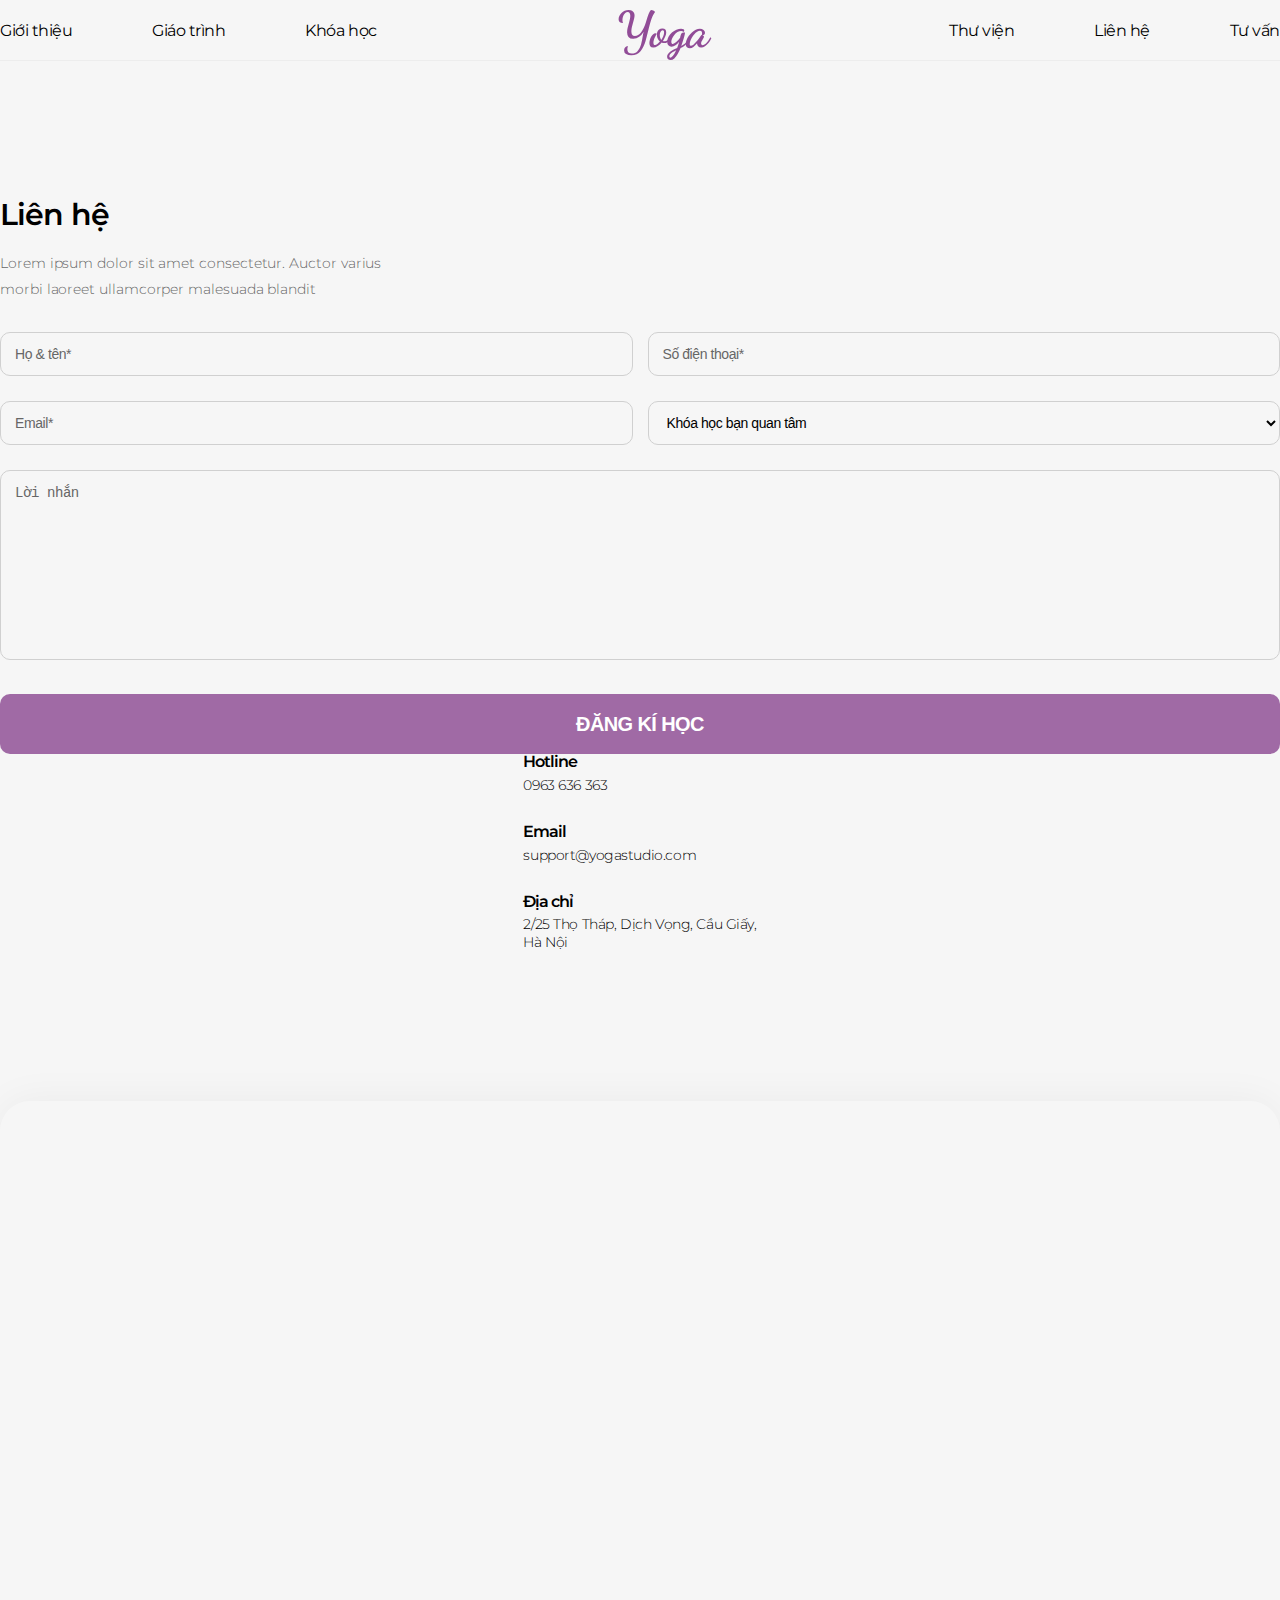
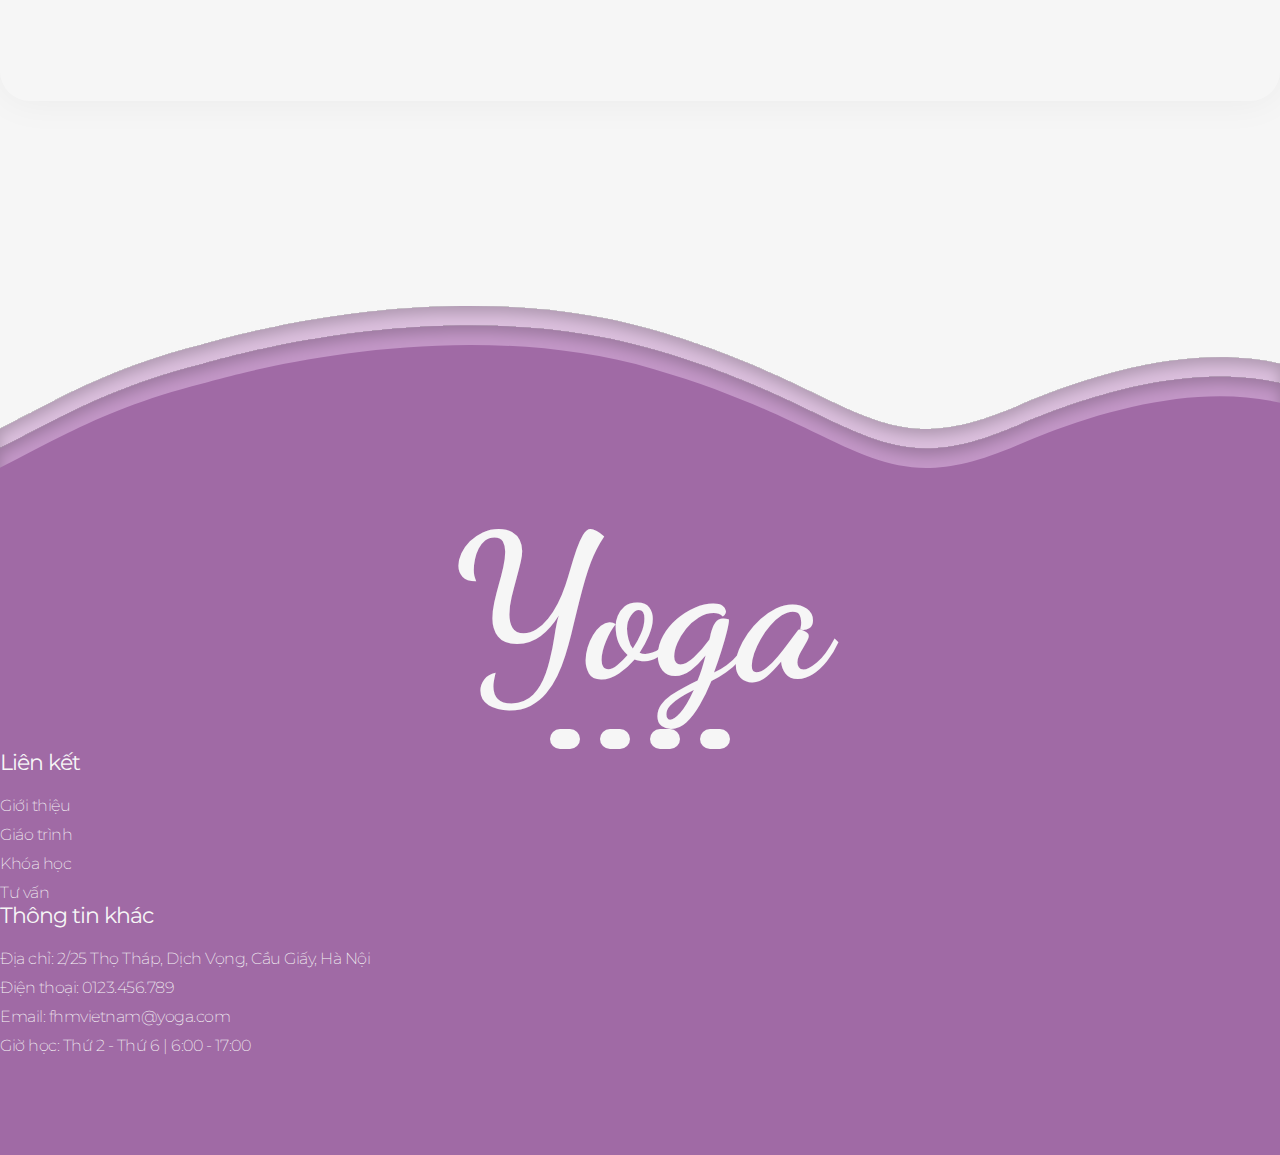
<file: contact.html>
<!DOCTYPE html>
<html lang="en">
  <head>
    <meta charset="UTF-8" />
    <meta http-equiv="X-UA-Compatible" content="IE=edge" />
    <meta name="viewport" content="width=device-width, initial-scale=1.0" />
    <link rel="preconnect" href="https://fonts.googleapis.com" />
    <link rel="preconnect" href="https://fonts.gstatic.com" crossorigin />
    <link
      href="https://fonts.googleapis.com/css2?family=Dancing+Script:wght@400;500;600;700&family=Montserrat:ital,wght@0,100;0,200;0,300;0,500;0,600;0,700;0,800;0,900;1,100;1,200;1,300;1,400;1,500;1,600;1,700;1,800;1,900&display=swap"
      rel="stylesheet"
    />
    <link
      href="https://cdn.jsdelivr.net/npm/bootstrap@5.0.2/dist/css/bootstrap.min.css"
      rel="stylesheet"
      integrity="sha384-EVSTQN3/azprG1Anm3QDgpJLIm9Nao0Yz1ztcQTwFspd3yD65VohhpuuCOmLASjC"
      crossorigin="anonymous"
    />
    <link
      rel="stylesheet"
      href="https://cdn.jsdelivr.net/npm/swiper@9/swiper-bundle.min.css"
    />
    <link
      rel="stylesheet"
      href="https://cdnjs.cloudflare.com/ajax/libs/font-awesome/6.4.0/css/all.min.css"
      integrity="sha512-iecdLmaskl7CVkqkXNQ/ZH/XLlvWZOJyj7Yy7tcenmpD1ypASozpmT/E0iPtmFIB46ZmdtAc9eNBvH0H/ZpiBw=="
      crossorigin="anonymous"
      referrerpolicy="no-referrer"
    />
    <link rel="stylesheet" href="./assets/css/index.css" />
    <title>Liên hệ</title>
  </head>
  <body>
    <!-- START HEADER -->
    <div id="header">
      <div class="pc-header">
        <div class="container">
          <div class="header-container">
            <div class="header-menu">
              <div class="header-menu-item">
                <a href="#"> Giới thiệu </a>
              </div>
              <div class="header-menu-item">
                <a href="#"> Giáo trình </a>
              </div>
              <div class="header-menu-item">
                <a href="#"> Khóa học </a>
                <ul class="header-menu-item-list">
                  <li class="item">
                    <a href="#" title="Yoga cá nhân hóa" class="item-link">
                      Yoga cá nhân hóa
                    </a>
                  </li>
                  <li class="item">
                    <a href="#" title="Yoga nâng cao" class="item-link">
                      Yoga nâng cao
                    </a>
                  </li>
                  <li class="item">
                    <a href="#" title="Yoga cơ bản" class="item-link">
                      Yoga cơ bản
                    </a>
                  </li>
                </ul>
              </div>
            </div>
            <div class="header-logo font-title">
              <a href="#">Yoga</a>
            </div>
            <div class="header-menu">
              <div class="header-menu-item">
                <a href="#"> Thư viện </a>
              </div>
              <div class="header-menu-item">
                <a href="#"> Liên hệ </a>
              </div>
              <div class="header-menu-item">
                <a href="#"> Tư vấn </a>
              </div>
            </div>
          </div>
        </div>
      </div>

      <div class="mobile-header">
        <div class="header-logo font-title">
          <a href="#">Yoga</a>
        </div>
        <div class="mobile-header-button">
          <i class="fa-solid fa-bars"></i>
        </div>
        <div class="mobile-header-modal">
          <div class="mobile-header-button">
            <i class="fa-solid fa-xmark"></i>
          </div>
          <div class="header-menu">
            <div class="header-menu-item">
              <a href="#"> Giới thiệu </a>
            </div>
            <div class="header-menu-item">
              <a href="#"> Giáo trình </a>
            </div>
            <div class="header-menu-item">
              <a href="#"> Khóa học </a>
            </div>
            <div class="header-menu-item">
              <a href="#"> Thư viện </a>
            </div>
            <div class="header-menu-item">
              <a href="#"> Liên hệ </a>
            </div>
            <div class="header-menu-item">
              <a href="#"> Tư vấn </a>
            </div>
          </div>
        </div>
      </div>
    </div>
    <!-- END HEADER -->

    <!-- START FORM -->
    <section id="contact-form">
      <div class="container">
        <div class="heading-block">
          <h1 class="title">Liên hệ</h1>
          <p class="desc">
            Lorem ipsum dolor sit amet consectetur. Auctor varius morbi laoreet
            ullamcorper malesuada blandit
          </p>
        </div>
        <div class="row">
          <div class="col-lg-8 col-md-8 col-12 mb-5 mb-md-0 mb-lg-0">
            <form class="form-wrapper">
              <div class="form-input">
                <input type="text" placeholder="Họ & tên*" />
                <input type="text" placeholder="Số điện thoại*" />
              </div>
              <div class="form-input">
                <input type="text" placeholder="Email*" />
                <select name="courses" id="courses">
                  <option
                    value="Khóa học bạn quan tâm"
                    hidden
                    selected
                    disabled
                  >
                    Khóa học bạn quan tâm
                  </option>
                  <option value="Yoga cá nhân hóa">Yoga cá nhân hóa</option>
                  <option value="Yoga cơ bản">Yoga cơ bản</option>
                  <option value="Yoga nâng cao">Yoga nâng cao</option>
                </select>
              </div>
              <textarea placeholder="Lời nhắn" cols="30" rows="10"></textarea>
              <button class="form-button" type="submit">đăng kí học</button>
            </form>
          </div>
          <div class="col-lg-4 col-md-4 col-12">
            <ul class="contact-info">
              <li class="contact-info-item">
                <h2 class="contact-info-item-title">Hotline</h2>
                <a
                  href="tel:0963 636 363"
                  title="0963 636 363"
                  class="contact-info-item-content"
                >
                  0963 636 363
                </a>
              </li>
              <li class="contact-info-item">
                <h2 class="contact-info-item-title">Email</h2>
                <a
                  href="mailto:support@yogastudio.com"
                  title="support@yogastudio.com"
                  class="contact-info-item-content"
                >
                  support@yogastudio.com
                </a>
              </li>
              <li class="contact-info-item">
                <h2 class="contact-info-item-title">Địa chỉ</h2>
                <p class="contact-info-item-content">
                  2/25 Thọ Tháp, Dịch Vọng, Cầu Giấy, <br />
                  Hà Nội
                </p>
              </li>
            </ul>
          </div>
        </div>
      </div>
    </section>
    <!-- END FORM -->

    <!-- START MAP -->
    <section id="contact-map">
      <div class="container">
        <div class="map-wrapper">
          <iframe
            src="https://www.google.com/maps/embed?pb=!1m18!1m12!1m3!1d3724.019381476074!2d105.78850337588787!3d21.031910487669116!2m3!1f0!2f0!3f0!3m2!1i1024!2i768!4f13.1!3m3!1m2!1s0x3135ade7a42a41c7%3A0xd0905b6cacd304da!2zQ8O0bmcgdHkgVE5ISCBk4buLY2ggduG7pSB0cnV54buBbiB0aMO0bmcgRkhNIFZp4buHdCBOYW0!5e0!3m2!1svi!2s!4v1695287145316!5m2!1svi!2s"
            style="border: 0"
            allowfullscreen=""
            loading="lazy"
            referrerpolicy="no-referrer-when-downgrade"
          ></iframe>
        </div>
      </div>
    </section>
    <!-- END MAP -->

    <!-- START FOOTER -->
    <div id="footer" class="section">
      <div class="footer-shape">
        <img src="./assets/images/element/footer-wave.svg" alt="footer-shape" />
      </div>
      <div class="footer-content">
        <div class="container">
          <div class="row">
            <div class="col-lg-6 col-md-4 col-12">
              <div class="footer-logo">
                <a href="#" class="font-title logo"> Yoga </a>
                <div class="footer-logo-social">
                  <a href="#">
                    <i class="fa-brands fa-facebook-f"></i>
                  </a>
                  <a href="#">
                    <i class="fa-brands fa-facebook-f"></i>
                  </a>
                  <a href="#">
                    <i class="fa-brands fa-facebook-f"></i>
                  </a>
                  <a href="#">
                    <i class="fa-brands fa-facebook-f"></i>
                  </a>
                </div>
              </div>
            </div>
            <div class="col-lg-2 col-md-2 col-12">
              <div class="footer-link">
                <h3>Liên kết</h3>
                <div class="footer-link-list">
                  <a href="#">Giới thiệu</a>
                  <a href="#">Giáo trình</a>
                  <a href="#">Khóa học</a>
                  <a href="#">Tư vấn</a>
                </div>
              </div>
            </div>
            <div class="col-lg-4 col-md-6 col-12">
              <div class="footer-link">
                <h3>Thông tin khác</h3>
                <div class="footer-link-list">
                  <p>Địa chỉ: 2/25 Thọ Tháp, Dịch Vọng, Cầu Giấy, Hà Nội</p>
                  <p>Điện thoại: 0123.456.789</p>
                  <p>Email: fhmvietnam@yoga.com</p>
                  <p>Giờ học: Thứ 2 - Thứ 6 | 6:00 - 17:00</p>
                </div>
              </div>
            </div>
          </div>
        </div>
      </div>
    </div>
    <!-- END FOOTER -->

    <script src="https://cdn.jsdelivr.net/npm/swiper@9/swiper-bundle.min.js"></script>
    <script
      src="https://cdn.jsdelivr.net/npm/bootstrap@5.0.2/dist/js/bootstrap.bundle.min.js"
      integrity="sha384-MrcW6ZMFYlzcLA8Nl+NtUVF0sA7MsXsP1UyJoMp4YLEuNSfAP+JcXn/tWtIaxVXM"
      crossorigin="anonymous"
    ></script>
    <script src="./assets/js/app.js"></script>
  </body>
</html>
</file>
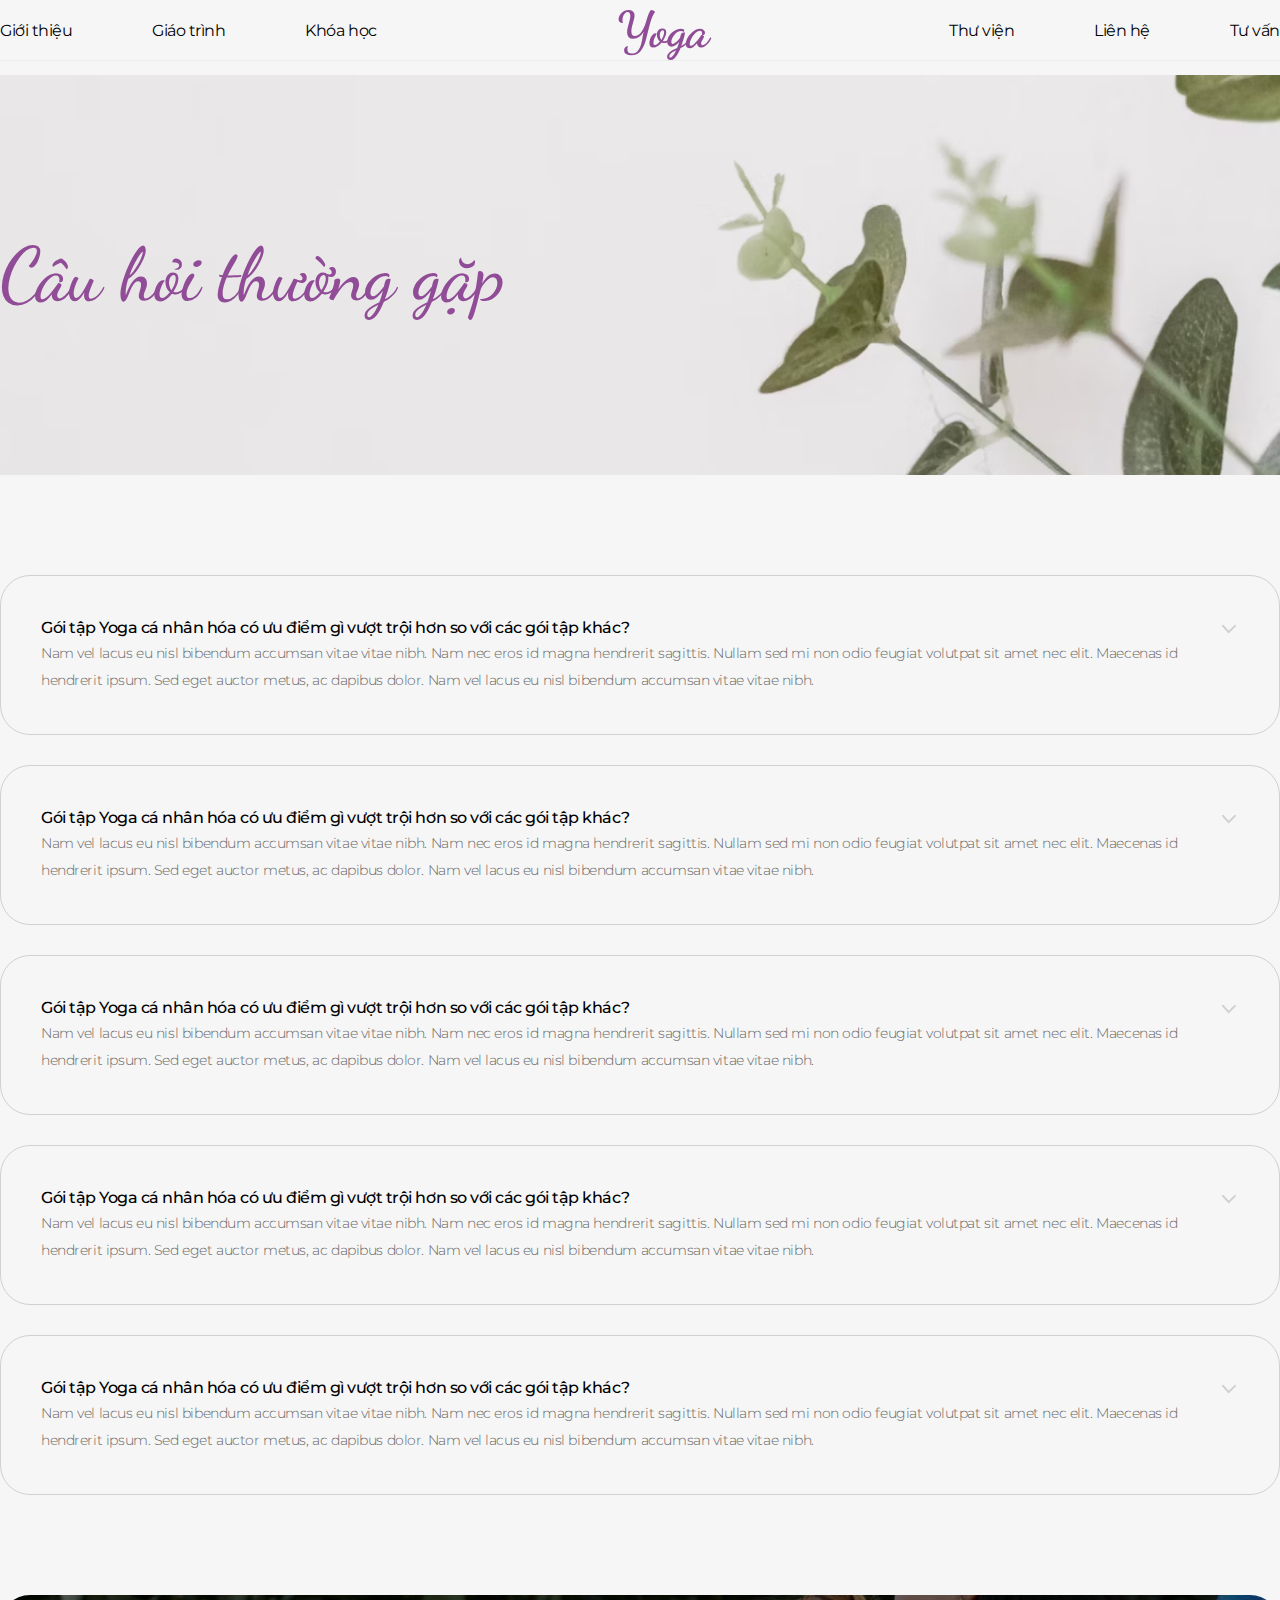
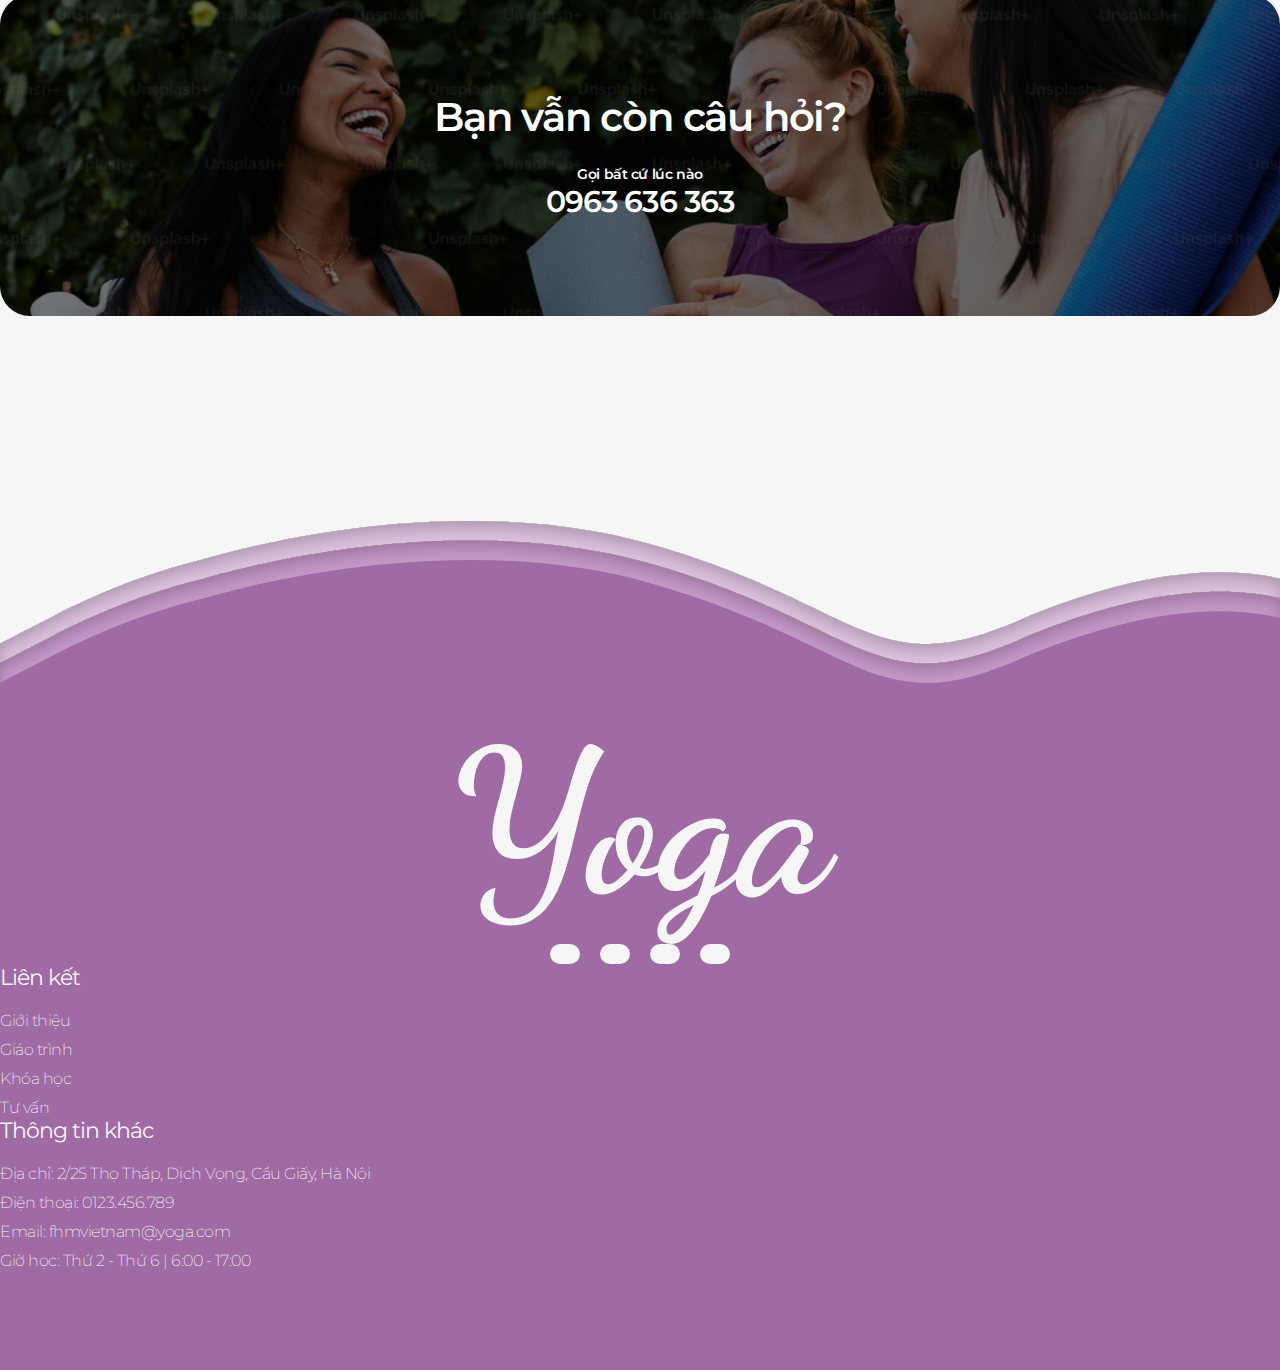
<file: faq.html>
<!DOCTYPE html>
<html lang="en">
  <head>
    <meta charset="UTF-8" />
    <meta http-equiv="X-UA-Compatible" content="IE=edge" />
    <meta name="viewport" content="width=device-width, initial-scale=1.0" />
    <link rel="preconnect" href="https://fonts.googleapis.com" />
    <link rel="preconnect" href="https://fonts.gstatic.com" crossorigin />
    <link
      href="https://fonts.googleapis.com/css2?family=Dancing+Script:wght@400;500;600;700&family=Montserrat:ital,wght@0,100;0,200;0,300;0,500;0,600;0,700;0,800;0,900;1,100;1,200;1,300;1,400;1,500;1,600;1,700;1,800;1,900&display=swap"
      rel="stylesheet"
    />
    <link
      href="https://cdn.jsdelivr.net/npm/bootstrap@5.0.2/dist/css/bootstrap.min.css"
      rel="stylesheet"
      integrity="sha384-EVSTQN3/azprG1Anm3QDgpJLIm9Nao0Yz1ztcQTwFspd3yD65VohhpuuCOmLASjC"
      crossorigin="anonymous"
    />
    <link
      rel="stylesheet"
      href="https://cdn.jsdelivr.net/npm/swiper@9/swiper-bundle.min.css"
    />
    <link
      rel="stylesheet"
      href="https://cdnjs.cloudflare.com/ajax/libs/font-awesome/6.4.0/css/all.min.css"
      integrity="sha512-iecdLmaskl7CVkqkXNQ/ZH/XLlvWZOJyj7Yy7tcenmpD1ypASozpmT/E0iPtmFIB46ZmdtAc9eNBvH0H/ZpiBw=="
      crossorigin="anonymous"
      referrerpolicy="no-referrer"
    />
    <link rel="stylesheet" href="./assets/css/index.css" />
    <title>Tư vấn</title>
  </head>
  <body>
    <!-- START HEADER -->
    <div id="header">
      <div class="pc-header">
        <div class="container">
          <div class="header-container">
            <div class="header-menu">
              <div class="header-menu-item">
                <a href="#"> Giới thiệu </a>
              </div>
              <div class="header-menu-item">
                <a href="#"> Giáo trình </a>
              </div>
              <div class="header-menu-item">
                <a href="#"> Khóa học </a>
                <ul class="header-menu-item-list">
                  <li class="item">
                    <a href="#" title="Yoga cá nhân hóa" class="item-link">
                      Yoga cá nhân hóa
                    </a>
                  </li>
                  <li class="item">
                    <a href="#" title="Yoga nâng cao" class="item-link">
                      Yoga nâng cao
                    </a>
                  </li>
                  <li class="item">
                    <a href="#" title="Yoga cơ bản" class="item-link">
                      Yoga cơ bản
                    </a>
                  </li>
                </ul>
              </div>
            </div>
            <div class="header-logo font-title">
              <a href="#">Yoga</a>
            </div>
            <div class="header-menu">
              <div class="header-menu-item">
                <a href="#"> Thư viện </a>
              </div>
              <div class="header-menu-item">
                <a href="#"> Liên hệ </a>
              </div>
              <div class="header-menu-item">
                <a href="#"> Tư vấn </a>
              </div>
            </div>
          </div>
        </div>
      </div>

      <div class="mobile-header">
        <div class="header-logo font-title">
          <a href="#">Yoga</a>
        </div>
        <div class="mobile-header-button">
          <i class="fa-solid fa-bars"></i>
        </div>
        <div class="mobile-header-modal">
          <div class="mobile-header-button">
            <i class="fa-solid fa-xmark"></i>
          </div>
          <div class="header-menu">
            <div class="header-menu-item">
              <a href="#"> Giới thiệu </a>
            </div>
            <div class="header-menu-item">
              <a href="#"> Giáo trình </a>
            </div>
            <div class="header-menu-item">
              <a href="#"> Khóa học </a>
            </div>
            <div class="header-menu-item">
              <a href="#"> Thư viện </a>
            </div>
            <div class="header-menu-item">
              <a href="#"> Liên hệ </a>
            </div>
            <div class="header-menu-item">
              <a href="#"> Tư vấn </a>
            </div>
          </div>
        </div>
      </div>
    </div>
    <!-- END HEADER -->

    <!-- START BANNER -->
    <section id="faq-banner" class="banner">
      <div class="container">
        <h1 class="banner-title font-title">Câu hỏi thường gặp</h1>
      </div>
    </section>
    <!-- END BANNER -->

    <!-- START FAQ -->
    <section id="faq">
      <div class="container">
        <ul class="faq-list">
          <li class="faq-item">
            <div
              class="faq-item-heading"
              data-bs-toggle="collapse"
              data-bs-target="#faq-item-1"
              aria-expanded="false"
            >
              <h2 class="faq-item-heading-title">
                Gói tập Yoga cá nhân hóa có ưu điểm gì vượt trội hơn so với các
                gói tập khác?
              </h2>
              <div class="faq-item-heading-icon">
                <svg
                  width="14"
                  height="10"
                  viewBox="0 0 14 10"
                  fill="none"
                  xmlns="http://www.w3.org/2000/svg"
                >
                  <path
                    d="M1 1.84998L6.7 8.14998L13 1.84998"
                    stroke="#D0D0D0"
                    stroke-width="2"
                    stroke-linecap="round"
                  />
                </svg>
              </div>
            </div>
            <p class="faq-item-content collapse" id="faq-item-1">
              Nam vel lacus eu nisl bibendum accumsan vitae vitae nibh. Nam nec
              eros id magna hendrerit sagittis. Nullam sed mi non odio feugiat
              volutpat sit amet nec elit. Maecenas id hendrerit ipsum. Sed eget
              auctor metus, ac dapibus dolor. Nam vel lacus eu nisl bibendum
              accumsan vitae vitae nibh.
            </p>
          </li>
          <li class="faq-item">
            <div
              class="faq-item-heading"
              data-bs-toggle="collapse"
              data-bs-target="#faq-item-2"
              aria-expanded="false"
            >
              <h2 class="faq-item-heading-title">
                Gói tập Yoga cá nhân hóa có ưu điểm gì vượt trội hơn so với các
                gói tập khác?
              </h2>
              <div class="faq-item-heading-icon">
                <svg
                  width="14"
                  height="10"
                  viewBox="0 0 14 10"
                  fill="none"
                  xmlns="http://www.w3.org/2000/svg"
                >
                  <path
                    d="M1 1.84998L6.7 8.14998L13 1.84998"
                    stroke="#D0D0D0"
                    stroke-width="2"
                    stroke-linecap="round"
                  />
                </svg>
              </div>
            </div>
            <p class="faq-item-content collapse" id="faq-item-2">
              Nam vel lacus eu nisl bibendum accumsan vitae vitae nibh. Nam nec
              eros id magna hendrerit sagittis. Nullam sed mi non odio feugiat
              volutpat sit amet nec elit. Maecenas id hendrerit ipsum. Sed eget
              auctor metus, ac dapibus dolor. Nam vel lacus eu nisl bibendum
              accumsan vitae vitae nibh.
            </p>
          </li>
          <li class="faq-item">
            <div
              class="faq-item-heading"
              data-bs-toggle="collapse"
              data-bs-target="#faq-item-3"
              aria-expanded="false"
            >
              <h2 class="faq-item-heading-title">
                Gói tập Yoga cá nhân hóa có ưu điểm gì vượt trội hơn so với các
                gói tập khác?
              </h2>
              <div class="faq-item-heading-icon">
                <svg
                  width="14"
                  height="10"
                  viewBox="0 0 14 10"
                  fill="none"
                  xmlns="http://www.w3.org/2000/svg"
                >
                  <path
                    d="M1 1.84998L6.7 8.14998L13 1.84998"
                    stroke="#D0D0D0"
                    stroke-width="2"
                    stroke-linecap="round"
                  />
                </svg>
              </div>
            </div>
            <p class="faq-item-content collapse" id="faq-item-3">
              Nam vel lacus eu nisl bibendum accumsan vitae vitae nibh. Nam nec
              eros id magna hendrerit sagittis. Nullam sed mi non odio feugiat
              volutpat sit amet nec elit. Maecenas id hendrerit ipsum. Sed eget
              auctor metus, ac dapibus dolor. Nam vel lacus eu nisl bibendum
              accumsan vitae vitae nibh.
            </p>
          </li>
          <li class="faq-item">
            <div
              class="faq-item-heading"
              data-bs-toggle="collapse"
              data-bs-target="#faq-item-4"
              aria-expanded="false"
            >
              <h2 class="faq-item-heading-title">
                Gói tập Yoga cá nhân hóa có ưu điểm gì vượt trội hơn so với các
                gói tập khác?
              </h2>
              <div class="faq-item-heading-icon">
                <svg
                  width="14"
                  height="10"
                  viewBox="0 0 14 10"
                  fill="none"
                  xmlns="http://www.w3.org/2000/svg"
                >
                  <path
                    d="M1 1.84998L6.7 8.14998L13 1.84998"
                    stroke="#D0D0D0"
                    stroke-width="2"
                    stroke-linecap="round"
                  />
                </svg>
              </div>
            </div>
            <p class="faq-item-content collapse" id="faq-item-4">
              Nam vel lacus eu nisl bibendum accumsan vitae vitae nibh. Nam nec
              eros id magna hendrerit sagittis. Nullam sed mi non odio feugiat
              volutpat sit amet nec elit. Maecenas id hendrerit ipsum. Sed eget
              auctor metus, ac dapibus dolor. Nam vel lacus eu nisl bibendum
              accumsan vitae vitae nibh.
            </p>
          </li>
          <li class="faq-item">
            <div
              class="faq-item-heading"
              data-bs-toggle="collapse"
              data-bs-target="#faq-item-5"
              aria-expanded="false"
            >
              <h2 class="faq-item-heading-title">
                Gói tập Yoga cá nhân hóa có ưu điểm gì vượt trội hơn so với các
                gói tập khác?
              </h2>
              <div class="faq-item-heading-icon">
                <svg
                  width="14"
                  height="10"
                  viewBox="0 0 14 10"
                  fill="none"
                  xmlns="http://www.w3.org/2000/svg"
                >
                  <path
                    d="M1 1.84998L6.7 8.14998L13 1.84998"
                    stroke="#D0D0D0"
                    stroke-width="2"
                    stroke-linecap="round"
                  />
                </svg>
              </div>
            </div>
            <p class="faq-item-content collapse" id="faq-item-5">
              Nam vel lacus eu nisl bibendum accumsan vitae vitae nibh. Nam nec
              eros id magna hendrerit sagittis. Nullam sed mi non odio feugiat
              volutpat sit amet nec elit. Maecenas id hendrerit ipsum. Sed eget
              auctor metus, ac dapibus dolor. Nam vel lacus eu nisl bibendum
              accumsan vitae vitae nibh.
            </p>
          </li>
        </ul>
      </div>
    </section>
    <!-- END FAQ -->

    <!-- START SUPPORT -->
    <section id="faq-support">
      <div class="container">
        <div class="support-wrapper">
          <h2 class="support-title">Bạn vẫn còn câu hỏi?</h2>
          <p class="support-text">Gọi bất cứ lúc nào</p>
          <a
            href="tel:0963 636 363"
            title="0963 636 363"
            class="support-number"
          >
            0963 636 363
          </a>
        </div>
      </div>
    </section>
    <!-- END SUPPORT -->

    <!-- START FOOTER -->
    <div id="footer" class="section">
      <div class="footer-shape">
        <img src="./assets/images/element/footer-wave.svg" alt="footer-shape" />
      </div>
      <div class="footer-content">
        <div class="container">
          <div class="row">
            <div class="col-lg-6 col-md-4 col-12">
              <div class="footer-logo">
                <a href="#" class="font-title logo"> Yoga </a>
                <div class="footer-logo-social">
                  <a href="#">
                    <i class="fa-brands fa-facebook-f"></i>
                  </a>
                  <a href="#">
                    <i class="fa-brands fa-facebook-f"></i>
                  </a>
                  <a href="#">
                    <i class="fa-brands fa-facebook-f"></i>
                  </a>
                  <a href="#">
                    <i class="fa-brands fa-facebook-f"></i>
                  </a>
                </div>
              </div>
            </div>
            <div class="col-lg-2 col-md-2 col-12">
              <div class="footer-link">
                <h3>Liên kết</h3>
                <div class="footer-link-list">
                  <a href="#">Giới thiệu</a>
                  <a href="#">Giáo trình</a>
                  <a href="#">Khóa học</a>
                  <a href="#">Tư vấn</a>
                </div>
              </div>
            </div>
            <div class="col-lg-4 col-md-6 col-12">
              <div class="footer-link">
                <h3>Thông tin khác</h3>
                <div class="footer-link-list">
                  <p>Địa chỉ: 2/25 Thọ Tháp, Dịch Vọng, Cầu Giấy, Hà Nội</p>
                  <p>Điện thoại: 0123.456.789</p>
                  <p>Email: fhmvietnam@yoga.com</p>
                  <p>Giờ học: Thứ 2 - Thứ 6 | 6:00 - 17:00</p>
                </div>
              </div>
            </div>
          </div>
        </div>
      </div>
    </div>
    <!-- END FOOTER -->

    <script src="https://cdn.jsdelivr.net/npm/swiper@9/swiper-bundle.min.js"></script>
    <script
      src="https://cdn.jsdelivr.net/npm/bootstrap@5.0.2/dist/js/bootstrap.bundle.min.js"
      integrity="sha384-MrcW6ZMFYlzcLA8Nl+NtUVF0sA7MsXsP1UyJoMp4YLEuNSfAP+JcXn/tWtIaxVXM"
      crossorigin="anonymous"
    ></script>
    <script src="./assets/js/app.js"></script>
  </body>
</html>
</file>
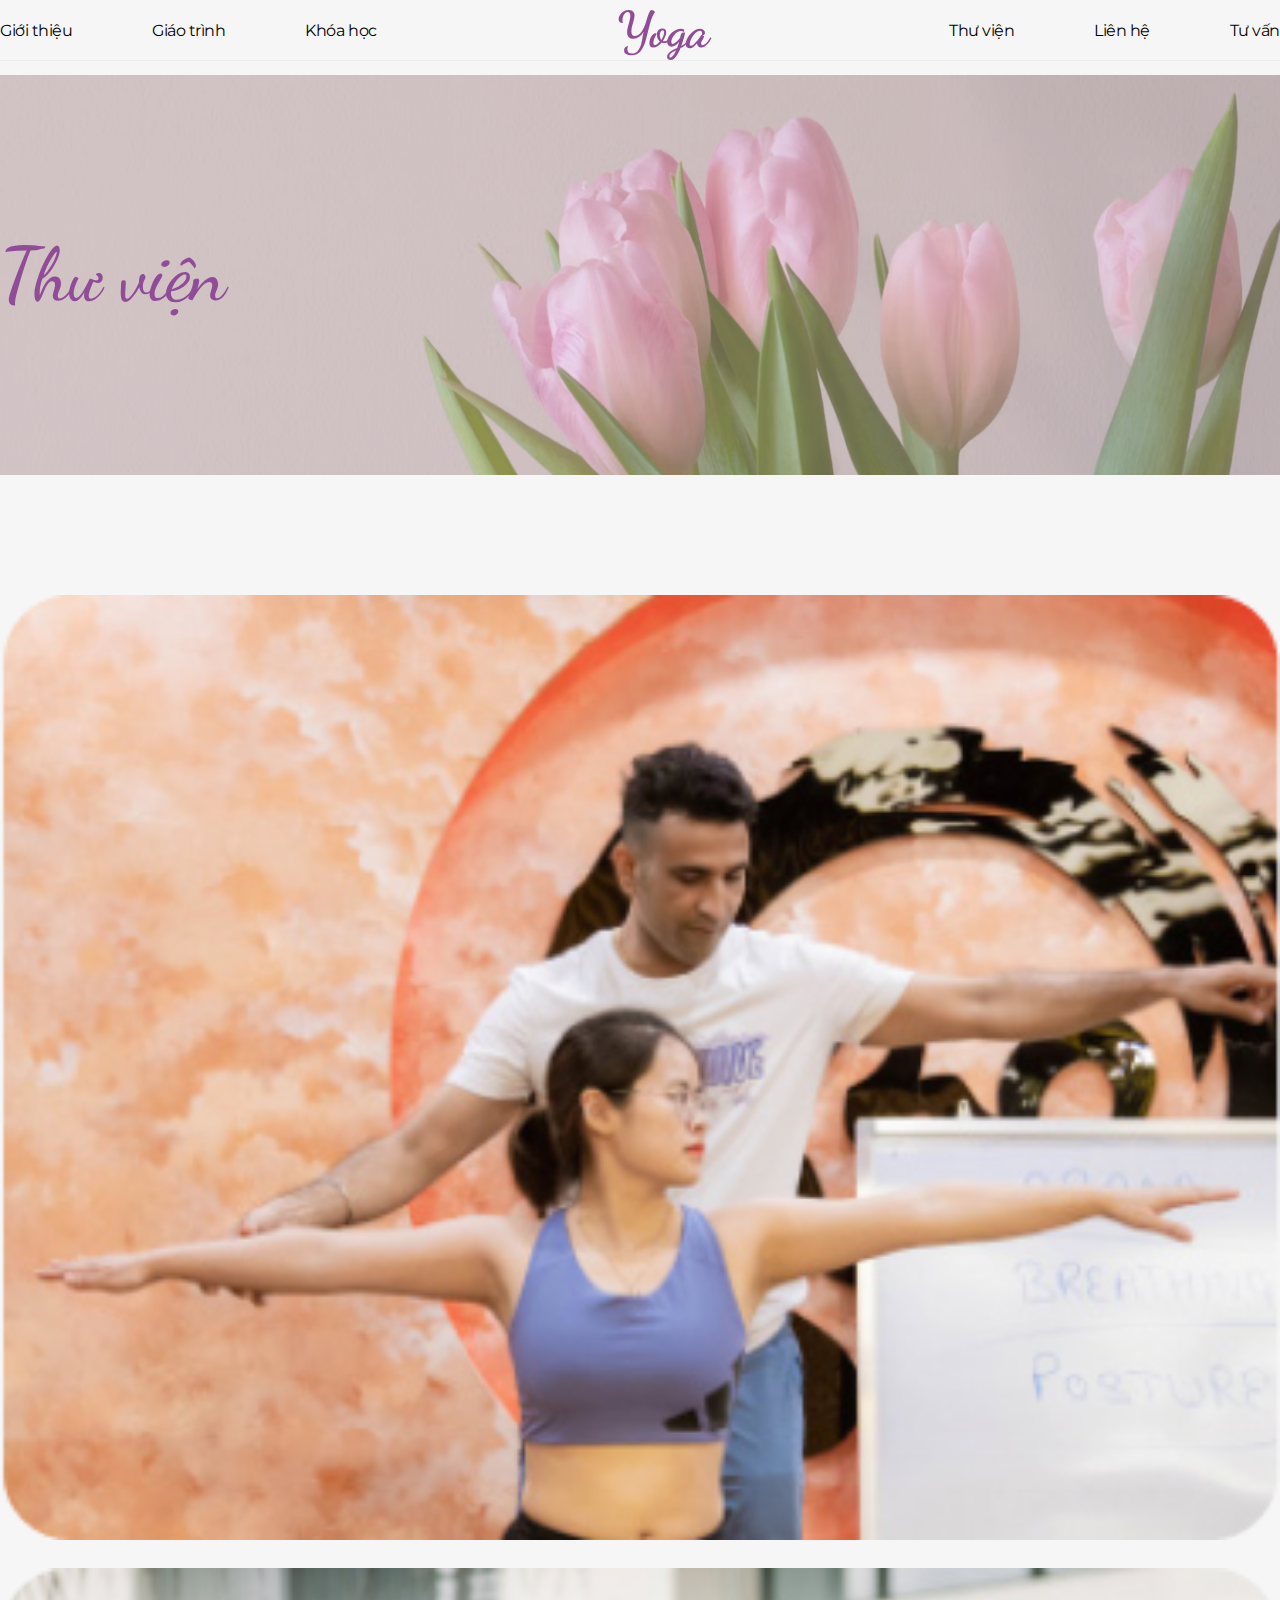
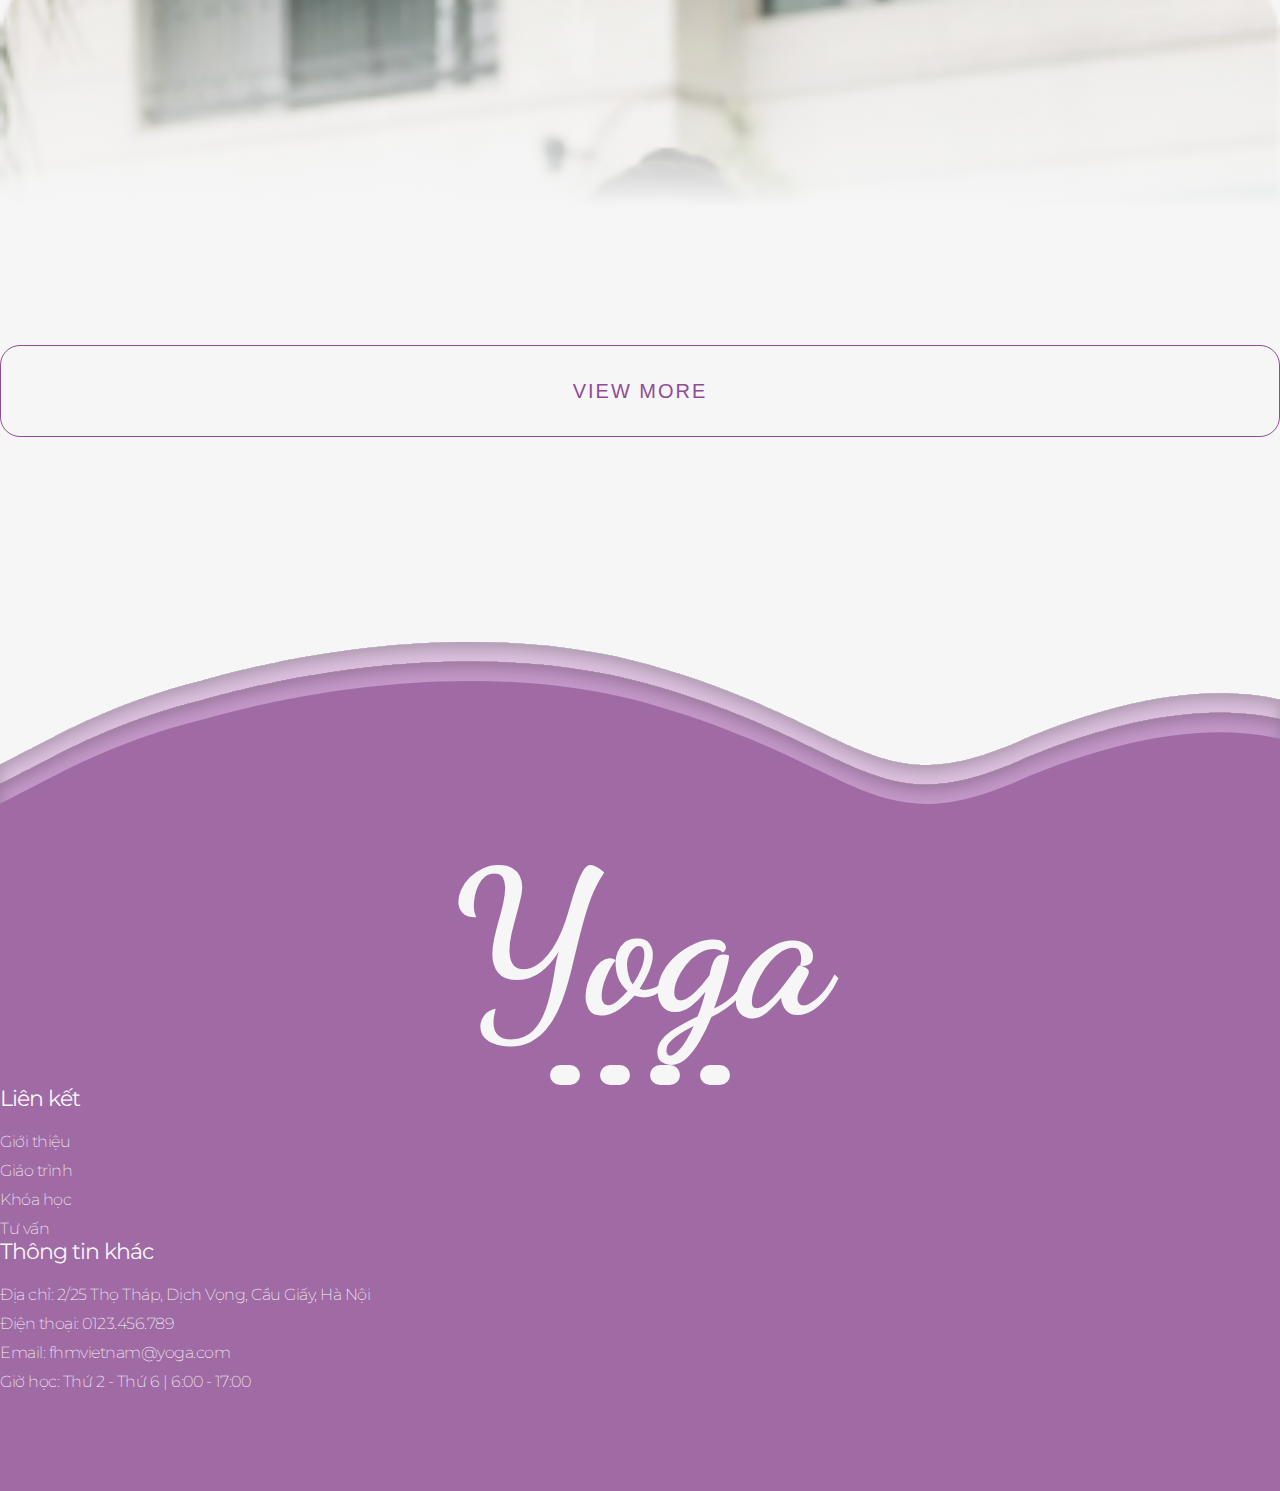
<file: gallery.html>
<!DOCTYPE html>
<html lang="en">
  <head>
    <meta charset="UTF-8" />
    <meta http-equiv="X-UA-Compatible" content="IE=edge" />
    <meta name="viewport" content="width=device-width, initial-scale=1.0" />
    <link rel="preconnect" href="https://fonts.googleapis.com" />
    <link rel="preconnect" href="https://fonts.gstatic.com" crossorigin />
    <link
      href="https://fonts.googleapis.com/css2?family=Dancing+Script:wght@400;500;600;700&family=Montserrat:ital,wght@0,100;0,200;0,300;0,500;0,600;0,700;0,800;0,900;1,100;1,200;1,300;1,400;1,500;1,600;1,700;1,800;1,900&display=swap"
      rel="stylesheet"
    />
    <link
      href="https://cdn.jsdelivr.net/npm/bootstrap@5.0.2/dist/css/bootstrap.min.css"
      rel="stylesheet"
      integrity="sha384-EVSTQN3/azprG1Anm3QDgpJLIm9Nao0Yz1ztcQTwFspd3yD65VohhpuuCOmLASjC"
      crossorigin="anonymous"
    />
    <link
      rel="stylesheet"
      href="https://cdn.jsdelivr.net/npm/swiper@9/swiper-bundle.min.css"
    />
    <link
      rel="stylesheet"
      href="https://cdnjs.cloudflare.com/ajax/libs/font-awesome/6.4.0/css/all.min.css"
      integrity="sha512-iecdLmaskl7CVkqkXNQ/ZH/XLlvWZOJyj7Yy7tcenmpD1ypASozpmT/E0iPtmFIB46ZmdtAc9eNBvH0H/ZpiBw=="
      crossorigin="anonymous"
      referrerpolicy="no-referrer"
    />
    <link rel="stylesheet" href="./assets/css/index.css" />
    <title>Thư viện</title>
  </head>
  <body>
    <!-- START HEADER -->
    <div id="header">
      <div class="pc-header">
        <div class="container">
          <div class="header-container">
            <div class="header-menu">
              <div class="header-menu-item">
                <a href="#"> Giới thiệu </a>
              </div>
              <div class="header-menu-item">
                <a href="#"> Giáo trình </a>
              </div>
              <div class="header-menu-item">
                <a href="#"> Khóa học </a>
                <ul class="header-menu-item-list">
                  <li class="item">
                    <a href="#" title="Yoga cá nhân hóa" class="item-link">
                      Yoga cá nhân hóa
                    </a>
                  </li>
                  <li class="item">
                    <a href="#" title="Yoga nâng cao" class="item-link">
                      Yoga nâng cao
                    </a>
                  </li>
                  <li class="item">
                    <a href="#" title="Yoga cơ bản" class="item-link">
                      Yoga cơ bản
                    </a>
                  </li>
                </ul>
              </div>
            </div>
            <div class="header-logo font-title">
              <a href="#">Yoga</a>
            </div>
            <div class="header-menu">
              <div class="header-menu-item">
                <a href="#"> Thư viện </a>
              </div>
              <div class="header-menu-item">
                <a href="#"> Liên hệ </a>
              </div>
              <div class="header-menu-item">
                <a href="#"> Tư vấn </a>
              </div>
            </div>
          </div>
        </div>
      </div>

      <div class="mobile-header">
        <div class="header-logo font-title">
          <a href="#">Yoga</a>
        </div>
        <div class="mobile-header-button">
          <i class="fa-solid fa-bars"></i>
        </div>
        <div class="mobile-header-modal">
          <div class="mobile-header-button">
            <i class="fa-solid fa-xmark"></i>
          </div>
          <div class="header-menu">
            <div class="header-menu-item">
              <a href="#"> Giới thiệu </a>
            </div>
            <div class="header-menu-item">
              <a href="#"> Giáo trình </a>
            </div>
            <div class="header-menu-item">
              <a href="#"> Khóa học </a>
            </div>
            <div class="header-menu-item">
              <a href="#"> Thư viện </a>
            </div>
            <div class="header-menu-item">
              <a href="#"> Liên hệ </a>
            </div>
            <div class="header-menu-item">
              <a href="#"> Tư vấn </a>
            </div>
          </div>
        </div>
      </div>
    </div>
    <!-- END HEADER -->

    <!-- START BANNER -->
    <section id="gallery-banner" class="banner">
      <div class="container">
        <h1 class="banner-title font-title">Thư viện</h1>
      </div>
    </section>
    <!-- END BANNER -->

    <!-- START COLLECTION -->
    <section id="gallery-collection">
      <div class="container">
        <div class="collection-group">
          <div class="row">
            <div class="col-lg-4 col-md-6 col-12">
              <ul class="collection-list">
                <li class="collection-item">
                  <img src="./assets/images/gallery/1.png" alt="1" title="1" />
                </li>
                <li class="collection-item">
                  <img src="./assets/images/gallery/2.png" alt="2" title="2" />
                </li>
                <li class="collection-item">
                  <img src="./assets/images/gallery/3.png" alt="3" title="3" />
                </li>
                <li class="collection-item">
                  <img src="./assets/images/gallery/4.png" alt="4" title="4" />
                </li>
                <li class="collection-item">
                  <img src="./assets/images/gallery/6.png" alt="6" title="6" />
                </li>
                <li class="collection-item">
                  <img src="./assets/images/gallery/5.png" alt="5" title="5" />
                </li>
              </ul>
            </div>
            <div class="col-lg-4 col-md-6 col-12">
              <ul class="collection-list">
                <li class="collection-item">
                  <img src="./assets/images/gallery/7.png" alt="7" title="7" />
                </li>

                <li class="collection-item">
                  <img src="./assets/images/gallery/8.png" alt="8" title="8" />
                </li>
                <li class="collection-item">
                  <img src="./assets/images/gallery/4.png" alt="4" title="4" />
                </li>
                <li class="collection-item">
                  <img src="./assets/images/gallery/9.png" alt="9" title="9" />
                </li>
                <li class="collection-item">
                  <img src="./assets/images/gallery/2.png" alt="2" title="2" />
                </li>
                <li class="collection-item">
                  <img src="./assets/images/gallery/6.png" alt="6" title="6" />
                </li>
              </ul>
            </div>
            <div class="col-lg-4 col-md-6 col-12">
              <ul class="collection-list">
                <li class="collection-item">
                  <img src="./assets/images/gallery/5.png" alt="5" title="5" />
                </li>

                <li class="collection-item">
                  <img src="./assets/images/gallery/3.png" alt="3" title="3" />
                </li>
                <li class="collection-item">
                  <img src="./assets/images/gallery/1.png" alt="1" title="1" />
                </li>
                <li class="collection-item">
                  <img src="./assets/images/gallery/4.png" alt="4" title="4" />
                </li>
                <li class="collection-item">
                  <img src="./assets/images/gallery/6.png" alt="6" title="6" />
                </li>
                <li class="collection-item">
                  <img src="./assets/images/gallery/2.png" alt="2" title="2" />
                </li>
              </ul>
            </div>
          </div>
        </div>
        <button class="collection-button-view-more">view more</button>
      </div>
    </section>
    <!-- END COLLECTION -->

    <!-- START FOOTER -->
    <div id="footer" class="section">
      <div class="footer-shape">
        <img src="./assets/images/element/footer-wave.svg" alt="footer-shape" />
      </div>
      <div class="footer-content">
        <div class="container">
          <div class="row">
            <div class="col-lg-6 col-md-4 col-12">
              <div class="footer-logo">
                <a href="#" class="font-title logo"> Yoga </a>
                <div class="footer-logo-social">
                  <a href="#">
                    <i class="fa-brands fa-facebook-f"></i>
                  </a>
                  <a href="#">
                    <i class="fa-brands fa-facebook-f"></i>
                  </a>
                  <a href="#">
                    <i class="fa-brands fa-facebook-f"></i>
                  </a>
                  <a href="#">
                    <i class="fa-brands fa-facebook-f"></i>
                  </a>
                </div>
              </div>
            </div>
            <div class="col-lg-2 col-md-2 col-12">
              <div class="footer-link">
                <h3>Liên kết</h3>
                <div class="footer-link-list">
                  <a href="#">Giới thiệu</a>
                  <a href="#">Giáo trình</a>
                  <a href="#">Khóa học</a>
                  <a href="#">Tư vấn</a>
                </div>
              </div>
            </div>
            <div class="col-lg-4 col-md-6 col-12">
              <div class="footer-link">
                <h3>Thông tin khác</h3>
                <div class="footer-link-list">
                  <p>Địa chỉ: 2/25 Thọ Tháp, Dịch Vọng, Cầu Giấy, Hà Nội</p>
                  <p>Điện thoại: 0123.456.789</p>
                  <p>Email: fhmvietnam@yoga.com</p>
                  <p>Giờ học: Thứ 2 - Thứ 6 | 6:00 - 17:00</p>
                </div>
              </div>
            </div>
          </div>
        </div>
      </div>
    </div>
    <!-- END FOOTER -->

    <script src="https://cdn.jsdelivr.net/npm/swiper@9/swiper-bundle.min.js"></script>
    <script
      src="https://cdn.jsdelivr.net/npm/bootstrap@5.0.2/dist/js/bootstrap.bundle.min.js"
      integrity="sha384-MrcW6ZMFYlzcLA8Nl+NtUVF0sA7MsXsP1UyJoMp4YLEuNSfAP+JcXn/tWtIaxVXM"
      crossorigin="anonymous"
    ></script>
    <script src="./assets/js/app.js"></script>
    <script src="./assets/js/gallery.js"></script>
  </body>
</html>
</file>
<file: assets/css/index.css>
* {
  margin: 0;
  padding: 0;
  box-sizing: border-box;
}

a {
  color: #000;
  text-decoration: none;
}

p {
  margin: 0;
}

ul,
ol {
  padding-left: 0;
  list-style: none;
}

body {
  font-family: "Montserrat", sans-serif;
  background-color: #f6f6f6;
  letter-spacing: -1px;
  font-weight: 400;
  overflow-x: hidden;
}

input::-webkit-outer-spin-button,
input::-webkit-inner-spin-button {
  -webkit-appearance: none;
  margin: 0;
}

.font-title {
  font-family: "Dancing Script", cursive !important;
  font-weight: 700;
}

.button {
  display: flex;
  justify-content: center;
  align-items: center;
  gap: 15px;
  width: -moz-fit-content;
  width: fit-content;
}

.button .button-icon {
  background-color: #dbbfdd;
  box-shadow: inset 0 5px 5px rgba(0, 0, 0, 0.25);
  display: flex;
  justify-content: center;
  align-items: center;
  width: 40px;
  height: 40px;
  border-radius: 100px;
}

.button .button-icon img {
  width: 50%;
  margin-top: 3px;
  transition: all ease 0.3s;
}

.button:hover .button-icon img {
  transform: rotate(-30deg);
}

.button span {
  font-size: 16px;
  font-weight: 300;
  letter-spacing: -0.03em;
}
@media only screen and (max-width: 991px) {
  .button span {
    font-size: 14px;
  }
}

.button:hover span {
  color: #000;
}

.element {
  position: absolute;
  height: auto;
}

.element img {
  width: 100%;
}

@media only screen and (max-width: 767px) {
  br {
    display: none;
  }
}

.heading-block .title {
  color: #000;
  margin-bottom: 20px;
  font-size: 50px;
  font-weight: 400;
}
@media only screen and (max-width: 575px) {
  .heading-block .title {
    font-size: 35px;
  }
}
.heading-block .desc {
  font-size: 14px;
  line-height: 26px;
  font-weight: 300;
  color: #666666;
  letter-spacing: -0.005em;
}

.banner {
  height: 400px;
  background-size: cover;
  background-position: center;
  background-repeat: no-repeat;
  margin-top: 75px;
  display: flex;
  flex-direction: row;
  justify-content: start;
  align-items: center;
  gap: unset;
}
@media only screen and (max-width: 767px) {
  .banner {
    height: 300px;
  }
}
.banner-title {
  font-size: 75px;
  font-weight: 500;
  color: #914c97;
}
@media only screen and (max-width: 767px) {
  .banner-title {
    font-size: 50px;
    text-align: center;
  }
}

.courses-item {
  position: relative;
  background-color: #fff;
  padding: 20px;
  margin-top: 100px;
  border-radius: 30px;
  transition: all ease 1s;
  cursor: pointer;
  display: flex;
  flex-direction: column;
  justify-content: unset;
  align-items: start;
  gap: 35px;
}
.courses-item:hover {
  background-color: #f4e9f5;
}
.courses-item-lesson {
  font-size: 14px;
  line-height: 21px;
  color: #fff;
  background-color: #914c97;
  border-radius: 20px;
  padding: 8px 20px;
  min-width: 100px;
  text-align: center;
  letter-spacing: 0;
  font-weight: 200;
}
.courses-item-teacher {
  width: 200px;
  height: 200px;
  border-radius: 300px;
  border: 5px solid #f6f6f6;
  overflow: hidden;
  position: absolute;
  top: -100px;
  right: 24px;
  z-index: 1;
  cursor: pointer;
}
.courses-item-teacher img {
  width: 100%;
  height: 100%;
  -o-object-fit: cover;
     object-fit: cover;
}
.courses-item-rating {
  width: 100px;
}
.courses-item-rating img {
  width: 100%;
}
.courses-item-content {
  width: 100%;
  display: flex;
  flex-direction: column;
  justify-content: start;
  align-items: unset;
  gap: 20px;
}
.courses-item-content-text .title {
  font-size: 22px;
  font-weight: 600;
  text-transform: uppercase;
  line-height: 33px;
  margin-bottom: 5px;
  transition: all ease 0.5s;
  display: inline-block;
}
.courses-item-content-text .title:hover {
  color: #914c97;
}
@media only screen and (max-width: 575px) {
  .courses-item-content-text .title {
    font-size: 20px;
  }
}
.courses-item-content-text .desc {
  color: #666666;
  font-size: 12px;
  font-weight: 300;
  line-height: 22px;
  letter-spacing: -0.03em;
}
.courses-item-content-price {
  display: flex;
  flex-direction: row;
  justify-content: space-between;
  align-items: center;
  gap: unset;
  border-radius: 20px;
  background-color: #fafafa;
  padding: 16px 20px;
  width: 100%;
}
.courses-item-content-price .current-price {
  color: #914c97;
  font-size: 20px;
  font-weight: 700;
  line-height: 30px;
  letter-spacing: -0.6px;
}
.courses-item-content-price .old-price {
  color: #a7a7a7;
  font-size: 15px;
  font-weight: 300;
  line-height: 30px;
  letter-spacing: -0.45px;
  text-decoration: line-through;
}

/* START HEADER */
#header {
  position: fixed;
  top: 0;
  left: 0;
  width: 100%;
  z-index: 10;
  background-color: #f6f6f6;
  border-bottom: 1px solid #ededed;
}

#header .mobile-header {
  display: none;
  justify-content: space-between;
  align-items: center;
  padding: 0 30px;
}
@media only screen and (max-width: 767px) {
  #header .mobile-header {
    display: flex;
  }
}

#header .pc-header {
  display: block;
}
@media only screen and (max-width: 767px) {
  #header .pc-header {
    display: none;
  }
}

#header .mobile-header-modal {
  position: fixed;
  top: 0;
  left: 0;
  width: 100%;
  height: 100vh;
  background-color: #914c97;
  display: flex;
  justify-content: center;
  align-items: center;
  transform: translateX(100%);
  transition: all cubic-bezier(0.77, 0, 0.175, 1) 0.75s;
}

#header .mobile-header-modal.active {
  transform: translateX(0);
}

#header .mobile-header-modal * {
  color: #f6f6f6;
}

#header .mobile-header-modal .header-menu {
  flex-direction: column;
  gap: 30px;
}

#header .mobile-header-modal .header-menu .header-menu-item a {
  font-size: 24px;
  font-weight: 300;
  letter-spacing: -0.03em;
}

#header .mobile-header .mobile-header-button {
  width: 50px;
  height: 50px;
  border-radius: 100px;
  background-color: #914c97;
  display: flex;
  justify-content: center;
  align-items: center;
}

#header .mobile-header .mobile-header-button i {
  color: #f6f6f6;
  font-size: 16px;
}

#header .mobile-header-modal .mobile-header-button {
  background-color: #f6f6f6;
  position: absolute;
  right: 30px;
  top: 30px;
  z-index: 5;
}

#header .mobile-header-modal .mobile-header-button i {
  color: #914c97;
}

#header .header-container {
  display: flex;
  justify-content: space-between;
  align-items: center;
}

#header .header-menu {
  display: flex;
  justify-content: center;
  align-items: center;
  gap: 80px;
}
@media only screen and (max-width: 991px) {
  #header .header-menu {
    gap: 15px;
  }
}

#header .header-menu-item a {
  letter-spacing: -0.03em;
  font-size: 16px;
  transition: all ease 0.5s;
}
@media only screen and (max-width: 991px) {
  #header .header-menu-item a {
    font-size: 14px;
  }
}

#header .header-menu-item:hover > a {
  color: #914c97;
}
@media only screen and (max-width: 767px) {
  #header .header-menu-item:hover > a {
    color: #f6f6f6;
  }
}

#header .header-menu-item {
  position: relative;
}
#header .header-menu-item:hover .header-menu-item-list {
  display: block;
}
#header .header-menu-item-list {
  position: absolute;
  top: 35px;
  left: -10px;
  min-width: 200px;
  box-shadow: 0 0 20px rgba(0, 0, 0, 0.05);
  background-color: #f6f6f6;
  display: none;
  border-radius: 10px;
}
#header .header-menu-item-list::after {
  content: "";
  position: absolute;
  z-index: 0;
  top: -15px;
  left: 0;
  width: 100%;
  height: 15px;
}
#header .header-menu-item-list .item-link {
  display: block;
  padding: 12px 10px;
  transition: all ease 0.5s;
  font-size: 14px;
  letter-spacing: -0.03em;
  border-radius: 10px;
}
#header .header-menu-item-list .item-link:hover {
  background-color: #dbbfdd;
  color: #000;
}

#header .header-logo a {
  font-size: 50px;
  color: #914c97;
}

/* END HEADER */
/* START FOOTER */
#footer {
  margin-top: 200px;
}
@media only screen and (max-width: 767px) {
  #footer {
    margin-top: 100px;
  }
}

#footer * {
  color: #f6f6f6;
}

#footer .footer-shape,
#footer .footer-shape img {
  width: 100%;
}

#footer .footer-shape {
  transform: translateY(5px);
}

#footer .footer-content {
  background-color: #a06aa5;
  padding-bottom: 100px;
}

#footer .footer-logo {
  display: flex;
  flex-direction: column;
  align-items: center;
  justify-content: center;
}

#footer .footer-logo .logo {
  font-size: 200px;
}
@media only screen and (max-width: 991px) {
  #footer .footer-logo .logo {
    font-size: 100px;
  }
}

#footer .footer-logo .footer-logo-social {
  display: flex;
  justify-content: center;
  align-items: center;
  gap: 20px;
}
@media only screen and (max-width: 991px) {
  #footer .footer-logo .footer-logo-social {
    gap: 10px;
  }
}

#footer .footer-logo .footer-logo-social a {
  display: flex;
  justify-content: center;
  align-items: center;
  border-radius: 100px;
  background-color: #f6f6f6;
}

#footer .footer-logo .footer-logo-social a i {
  color: #a06aa5;
  font-size: 20px;
  padding: 10px 15px;
}
@media only screen and (max-width: 991px) {
  #footer .footer-logo .footer-logo-social a i {
    font-size: 16px;
    padding: 10px 14px;
  }
}

#footer .footer-link {
  display: flex;
  flex-direction: column;
  justify-content: end;
  align-items: start;
  height: 100%;
}
@media only screen and (max-width: 767px) {
  #footer .footer-link {
    justify-content: center;
    margin-top: 30px;
  }
}

#footer .footer-link h3 {
  font-size: 22px;
  font-weight: 400;
  margin-bottom: 20px;
}

#footer .footer-link .footer-link-list {
  display: flex;
  flex-direction: column;
  justify-content: center;
  align-items: start;
  gap: 10px;
}

#footer .footer-link .footer-link-list * {
  font-weight: 200;
  margin-bottom: 0;
  letter-spacing: -0.03em;
}
@media only screen and (max-width: 991px) {
  #footer .footer-link .footer-link-list * {
    font-size: 14px;
  }
}

/* END FOOTER */
/* HOMEPAGE
========================================= */
/* START BANNER */
#home-banner {
  margin-top: 200px;
}

#home-banner .banner-img,
#home-banner .banner-img img {
  width: 100%;
}

#home-banner .banner-img {
  position: relative;
}

#home-banner .banner-img .element {
  width: 150px;
  left: -30%;
  bottom: -10%;
}
@media only screen and (max-width: 991px) {
  #home-banner .banner-img .element {
    display: none;
  }
}

#home-banner .banner-content {
  padding-left: 50px;
  display: flex;
  flex-direction: column;
  justify-content: center;
  gap: 50px;
  height: 100%;
  position: relative;
}
@media only screen and (max-width: 767px) {
  #home-banner .banner-content {
    margin-top: 50px;
  }
}
@media only screen and (max-width: 991px) {
  #home-banner .banner-content {
    gap: 20px;
    padding-left: 20px;
  }
}

#home-banner .banner-content .element {
  width: 300px;
  top: -10%;
  right: -15%;
  z-index: -1;
}
@media only screen and (max-width: 1199px) {
  #home-banner .banner-content .element {
    width: 200px;
    right: -10%;
  }
}
@media only screen and (max-width: 991px) {
  #home-banner .banner-content .element {
    display: none;
  }
}

#home-banner .banner-content-title {
  display: flex;
  align-items: center;
  justify-content: start;
}

#home-banner .banner-content-title h1 {
  font-size: 80px;
  line-height: 1;
  width: -moz-fit-content;
  width: fit-content;
}
@media only screen and (max-width: 991px) {
  #home-banner .banner-content-title h1 {
    font-size: 65px;
  }
}
@media only screen and (max-width: 767px) {
  #home-banner .banner-content-title h1 {
    display: flex;
    gap: 10px;
  }
}
@media only screen and (max-width: 575px) {
  #home-banner .banner-content-title h1 {
    font-size: 45px;
  }
}

#home-banner .banner-content-title h1 span:first-child {
  color: #914c97;
}

#home-banner .banner-content-title h1 span:last-child {
  transform: translateX(50%);
  display: block;
  width: -moz-fit-content;
  width: fit-content;
}
@media only screen and (max-width: 991px) {
  #home-banner .banner-content-title h1 span:last-child {
    transform: unset;
  }
}

#home-banner .banner-content-description {
  font-size: 16px;
  font-weight: 300;
  color: #666666;
  letter-spacing: -0.03em;
  line-height: 32px;
}
@media only screen and (max-width: 991px) {
  #home-banner .banner-content-description {
    font-size: 14px;
  }
}

/* END BANNER */
/* START ADVANTAGES */
#home-advantage {
  margin-top: 150px;
}
@media only screen and (max-width: 767px) {
  #home-advantage {
    margin-top: 100px;
  }
}

#home-advantage .advantage-item-container {
  display: flex;
  align-items: center;
  height: 100%;
}

#home-advantage .advantage-item {
  padding: 20px;
  border-radius: 20px;
}
@media only screen and (max-width: 767px) {
  #home-advantage .advantage-item {
    margin: 30px;
  }
}

#home-advantage .advantage-item.active {
  background-color: #914c97;
  box-shadow: 0 0 50px rgba(0, 0, 0, 0.3);
}

#home-advantage .advantage-item.active * {
  color: #f6f6f6;
}

#home-advantage .advantage-item-icon {
  width: 70px;
  margin-bottom: 30px;
}
@media only screen and (max-width: 767px) {
  #home-advantage .advantage-item-icon {
    width: 50px;
  }
}

#home-advantage .advantage-item-icon img {
  width: 100%;
  box-shadow: drop-shadow(-30px, -30px, #914c97);
  filter: drop-shadow(-25px 20px 40px #914c97);
  transition: all ease 0.75s;
}

#home-advantage .advantage-item:hover .advantage-item-icon img {
  transform: rotate(-30deg);
}

#home-advantage .advantage-item h3 {
  font-size: 20px;
  margin-bottom: 15px;
  font-weight: 400;
  letter-spacing: -0.03em;
}
@media only screen and (max-width: 767px) {
  #home-advantage .advantage-item h3 {
    font-size: 16px;
  }
}

#home-advantage .advantage-item p {
  font-size: 14px;
  font-weight: 300;
  color: #666666;
  letter-spacing: -0.03em;
  line-height: 27px;
}

#home-advantage .advantage-img,
#home-advantage .advantage-img img {
  width: 100%;
}
@media only screen and (max-width: 991px) {
  #home-advantage .advantage-img,
  #home-advantage .advantage-img img {
    display: none;
  }
}

/* END ADVANTAGES */
/* START DOCS */
#home-docs {
  margin-top: 150px;
}
@media only screen and (max-width: 767px) {
  #home-docs {
    margin-top: 100px;
  }
}

#home-docs h2 {
  font-size: 80px;
  width: -moz-fit-content;
  width: fit-content;
  margin: 0 auto;
  margin-bottom: 100px;
}
@media only screen and (max-width: 991px) {
  #home-docs h2 {
    font-size: 65px;
  }
}
@media only screen and (max-width: 767px) {
  #home-docs h2 {
    margin-bottom: 0;
    font-size: 55px;
  }
}
@media only screen and (max-width: 575px) {
  #home-docs h2 {
    font-size: 45px;
    text-align: center;
  }
}

#home-docs h2 span {
  color: #914c97;
}

#home-docs .docs-content {
  display: flex;
  flex-direction: column;
  justify-content: center;
  height: 100%;
  width: -moz-fit-content;
  width: fit-content;
  margin: 0 auto;
}
@media only screen and (max-width: 767px) {
  #home-docs .docs-content {
    margin: 30px auto;
  }
}

#home-docs .docs-content h3 {
  font-size: 25px;
  font-weight: 700;
  text-transform: uppercase;
  margin-bottom: 30px;
}
@media only screen and (max-width: 991px) {
  #home-docs .docs-content h3 {
    font-size: 20px;
    margin-bottom: 20px;
  }
}

#home-docs .docs-content-list {
  display: flex;
  flex-direction: column;
  justify-content: center;
  gap: 20px;
}
@media only screen and (max-width: 991px) {
  #home-docs .docs-content-list {
    margin-bottom: 15px;
  }
}

#home-docs .docs-content-list-item {
  display: flex;
  align-items: center;
  justify-content: start;
  gap: 15px;
}

#home-docs .docs-content-list-item p {
  margin-bottom: 0;
  font-size: 16px;
  font-weight: 300;
  letter-spacing: -0.03em;
}

#home-docs .docs-content-list-item-icon {
  width: 30px;
  height: 30px;
  border-radius: 100px;
  background-color: #dbbfdd;
  display: flex;
  justify-content: center;
  align-items: center;
  box-shadow: inset 0 5px 5px rgba(0, 0, 0, 0.25);
}
@media only screen and (max-width: 991px) {
  #home-docs .docs-content-list-item-icon {
    width: 20px;
    height: 20px;
  }
}

#home-docs .docs-content-list-item-icon img {
  width: 60%;
  margin-top: 4px;
}

#home-docs .docs-img,
#home-docs .docs-img img {
  width: 100%;
  position: relative;
}

#home-docs .row .docs-img .element.path-1 {
  width: 130px;
  top: -15%;
  right: 35%;
}
@media only screen and (max-width: 991px) {
  #home-docs .row .docs-img .element.path-1 {
    width: 85px;
    top: -25%;
    right: 30%;
  }
}
@media only screen and (max-width: 767px) {
  #home-docs .row .docs-img .element.path-1 {
    display: none;
  }
}

#home-docs .row .docs-img .element.path-2 {
  width: 220px;
  top: -12%;
  right: -22%;
}
@media only screen and (max-width: 991px) {
  #home-docs .row .docs-img .element.path-2 {
    width: 120px;
    top: -15%;
    right: -24%;
  }
}
@media only screen and (max-width: 767px) {
  #home-docs .row .docs-img .element.path-2 {
    display: none;
  }
}

#home-docs .row .docs-img .element.path-3 {
  width: 175px;
  top: -12%;
  left: -12%;
}
@media only screen and (max-width: 991px) {
  #home-docs .row .docs-img .element.path-3 {
    width: 100px;
  }
}
@media only screen and (max-width: 767px) {
  #home-docs .row .docs-img .element.path-3 {
    display: none;
  }
}

/* END DOCS */
/* START PT */
#home-pt {
  background-image: url(../images/element/wave.png);
  background-size: cover;
  background-position: bottom center;
  background-repeat: no-repeat;
  margin-top: 150px;
  padding-bottom: 150px;
}
@media only screen and (max-width: 767px) {
  #home-pt {
    margin-top: 100px;
    padding-bottom: 100px;
  }
}

#home-pt .pt-content {
  max-width: 80%;
  margin: 0 auto;
  display: flex;
  flex-direction: column;
  justify-content: center;
  align-items: start;
  gap: 30px;
  height: 100%;
}

#home-pt .pt-content h2 {
  font-size: 80px;
  line-height: 1;
  width: -moz-fit-content;
  width: fit-content;
}
@media only screen and (max-width: 991px) {
  #home-pt .pt-content h2 {
    font-size: 65px;
  }
}
@media only screen and (max-width: 575px) {
  #home-pt .pt-content h2 {
    font-size: 45px;
  }
}

#home-pt .pt-content h2 span {
  color: #914c97;
}

#home-pt .pt-content p {
  max-width: 80%;
  width: 100%;
  font-weight: 300;
  line-height: 32px;
  font-size: 16px;
  letter-spacing: -0.03em;
}
@media only screen and (max-width: 991px) {
  #home-pt .pt-content p {
    font-size: 14px;
    max-width: 100%;
  }
}

#home-pt .pt-list {
  overflow: hidden;
  padding-bottom: 50px;
}
@media only screen and (max-width: 767px) {
  #home-pt .pt-list {
    margin-top: 50px;
  }
}

#home-pt .swiper {
  width: 600px;
  overflow: unset;
  margin-right: 0;
}
@media only screen and (max-width: 991px) {
  #home-pt .swiper {
    width: 400px;
  }
}
@media only screen and (max-width: 575px) {
  #home-pt .swiper {
    margin-right: auto;
    width: 350px;
  }
}

#home-pt .swiper-slide {
  max-width: 600px;
  padding-bottom: 50px;
}
@media only screen and (max-width: 991px) {
  #home-pt .swiper-slide {
    width: 400px;
  }
}
@media only screen and (max-width: 575px) {
  #home-pt .swiper-slide {
    width: 350px;
  }
}

#home-pt .pt-item {
  position: relative;
}

#home-pt .pt-item-info {
  position: absolute;
  bottom: -50px;
  left: 50%;
  display: flex;
  justify-content: space-between;
  align-items: center;
  background-color: #f6f6f6;
  border-radius: 30px;
  box-shadow: 0 0 20px rgba(0, 0, 0, 0.1);
  width: 90%;
  padding: 20px 30px;
  transform: translateX(-50%);
}
@media only screen and (max-width: 991px) {
  #home-pt .pt-item-info {
    padding: 15px 20px;
    border-radius: 15px;
  }
}

#home-pt .pt-item-info .pt-item-info-tag {
  background-color: #dbbfdd;
  min-width: 80px;
  height: 80px;
  box-shadow: inset 0 5px 5px rgba(0, 0, 0, 0.3);
  display: flex;
  justify-content: center;
  align-items: center;
  border-radius: 100px;
}
@media only screen and (max-width: 991px) {
  #home-pt .pt-item-info .pt-item-info-tag {
    display: none;
  }
}

#home-pt .pt-item-info .pt-item-info-tag p {
  text-transform: uppercase;
  margin-bottom: 0;
  font-size: 25px;
  text-shadow: 0 2px 2px rgba(0, 0, 0, 0.3);
}

#home-pt .pt-item-info .pt-item-info-text {
  padding-left: 20px;
  margin-left: 20px;
  border-left: 1px solid #bbb;
}
@media only screen and (max-width: 991px) {
  #home-pt .pt-item-info .pt-item-info-text {
    padding-left: 0;
    margin-left: 0;
    border: none;
  }
}

#home-pt .pt-item-info .pt-item-info-text h3 {
  font-size: 20px;
  font-weight: 600;
  margin-bottom: 5px;
  letter-spacing: -0.03em;
}
@media only screen and (max-width: 991px) {
  #home-pt .pt-item-info .pt-item-info-text h3 {
    font-size: 16px;
  }
}

#home-pt .pt-item-info .pt-item-info-text p {
  margin-bottom: 0;
  font-size: 14px;
  line-height: 24px;
  font-weight: 300;
  letter-spacing: -0.03em;
}

#home-pt .pt-item-img {
  width: 600px;
  border-radius: 50px;
  height: 600px;
  overflow: hidden;
  display: flex;
  justify-content: center;
  align-items: center;
}
@media only screen and (max-width: 991px) {
  #home-pt .pt-item-img {
    width: 400px;
    height: 400px;
  }
}
@media only screen and (max-width: 575px) {
  #home-pt .pt-item-img {
    width: 350px;
  }
}

#home-pt .pt-item-img img {
  width: 100%;
  -o-object-fit: cover;
     object-fit: cover;
  height: 100%;
}

/* END PT */
/* START TESTIMONIAL */
#home-testimonial .testimonial-content {
  display: flex;
  flex-direction: column;
  justify-content: center;
  gap: 30px;
  height: 100%;
}

#home-testimonial .testimonial-content h2 {
  font-size: 80px;
  line-height: 1;
  width: -moz-fit-content;
  width: fit-content;
}
@media only screen and (max-width: 991px) {
  #home-testimonial .testimonial-content h2 {
    font-size: 65px;
  }
}
@media only screen and (max-width: 575px) {
  #home-testimonial .testimonial-content h2 {
    font-size: 45px;
  }
}

#home-testimonial .testimonial-content h2 span {
  color: #914c97;
}

#home-testimonial .testimonial-content p {
  width: 65%;
  font-size: 16px;
  font-weight: 300;
  line-height: 32px;
  letter-spacing: -0.03em;
}
@media only screen and (max-width: 991px) {
  #home-testimonial .testimonial-content p {
    width: 100%;
  }
}

#home-testimonial .testimonial-img,
#home-testimonial .testimonial-img img {
  width: 100%;
}

#home-testimonial .testimonial-img {
  display: flex;
  justify-content: center;
  align-items: center;
  height: 100%;
}
@media only screen and (max-width: 767px) {
  #home-testimonial .testimonial-img {
    margin-top: 50px;
  }
}

/* END TESTIMONIAL */
/* START FORM */
#home-form {
  margin-top: 300px;
}
@media only screen and (max-width: 991px) {
  #home-form {
    margin-top: 200px;
  }
}

#home-form .form-container {
  background-color: #dbbfdd;
  border-radius: 50px;
  box-shadow: 0 0 50px rgba(0, 0, 0, 0.1);
  padding: 50px 80px;
}
@media only screen and (max-width: 767px) {
  #home-form .form-container {
    padding: 50px 30px;
  }
}

#home-form .form-container .form-img {
  width: 100%;
  display: flex;
  justify-content: center;
  align-items: center;
}
@media only screen and (max-width: 991px) {
  #home-form .form-container .form-img {
    display: none;
  }
}

#home-form .form-container .form-img img {
  width: 45%;
  transform: translateY(-15%) scale(1.2);
}

#home-form .form-input-container {
  display: flex;
  flex-direction: column;
  justify-content: center;
  height: 100%;
  gap: 40px;
}
@media only screen and (max-width: 767px) {
  #home-form .form-input-container {
    gap: 30px;
  }
}

@media only screen and (max-width: 767px) {
  #home-form .form-input-item .row {
    gap: 15px;
  }
}
@media only screen and (max-width: 575px) {
  #home-form .form-input-item .row {
    gap: 30px;
  }
}

#home-form .form-input-item input[type=text],
#home-form .form-input-item input[type=number] {
  width: 100%;
  padding: 15px;
  border-radius: 10px;
  border: 1px solid #dbbfdd;
  transition: all ease 0.3s;
  outline: none;
  font-size: 14px;
  letter-spacing: -0.03em;
}
@media only screen and (max-width: 767px) {
  #home-form .form-input-item input[type=text],
  #home-form .form-input-item input[type=number] {
    margin: 5px 0;
  }
}

#home-form .form-input-item input[type=text]:focus,
#home-form .form-input-item input[type=number]:focus {
  border: 1px solid #914c97;
}

#home-form .form-input-item h3 {
  text-transform: uppercase;
  font-size: 20px;
  font-weight: 500;
  letter-spacing: -0.03em;
  margin-bottom: 20px;
}

#home-form .form-input-item h4 {
  font-size: 18px;
  letter-spacing: -0.03em;
  font-weight: 500;
}
@media only screen and (max-width: 575px) {
  #home-form .form-input-item h4 {
    font-size: 18px;
  }
}

#home-form .form-input-item-detail {
  display: flex;
  align-items: center;
  margin-top: 20px;
}
@media only screen and (max-width: 575px) {
  #home-form .form-input-item-detail {
    margin-top: 10px;
  }
}

#home-form .form-input-item-detail label {
  margin-right: 20px;
  font-size: 14px;
  letter-spacing: -0.03em;
}

#home-form .form-input-item-detail input[type=radio] {
  margin-right: 10px;
  width: 20px;
  height: 20px;
}

#home-form .form-input-item-detail input[type=checkbox] {
  margin-right: 10px;
  width: 20px;
  height: 20px;
}

#home-form .button {
  padding: 10px 10px 10px 30px;
  background-color: #f6f6f6;
  border-radius: 50px;
  margin: 0 auto;
}

/* END FORM */
/* ABOUT
========================================= */
#about-banner {
  margin-top: 200px;
  position: relative;
}
#about-banner::after {
  content: url(../images/element/wave.png);
  position: absolute;
  bottom: -65%;
  left: 0;
  z-index: -1;
  width: 100%;
  height: auto;
  transform: scaleX(-1);
}
#about-banner .heading-block {
  margin-top: 96px;
}
@media only screen and (max-width: 991px) {
  #about-banner .heading-block {
    margin-top: 0;
  }
}
#about-banner .heading-block .badge {
  font-size: 25px;
  margin-bottom: 15px;
  color: #000;
  padding: 0;
}
#about-banner .heading-block .title {
  font-size: 90px;
  font-weight: 500;
  margin-bottom: 28px;
  color: #914c97;
}
@media only screen and (max-width: 1399px) {
  #about-banner .heading-block .title {
    font-size: 80px;
  }
}
@media only screen and (max-width: 1199px) {
  #about-banner .heading-block .title {
    font-size: 65px;
  }
}
#about-banner .heading-block .desc {
  width: 95%;
}
#about-banner .banner-image {
  display: flex;
  flex-direction: row;
  justify-content: center;
  align-items: center;
  gap: unset;
}
#about-banner .banner-image img {
  width: 90%;
}

#about-advantage {
  margin-top: 100px;
}
#about-advantage .heading-block {
  margin-bottom: 80px;
}
#about-advantage .heading-block .title,
#about-advantage .heading-block .desc {
  text-align: center;
}
#about-advantage .swiper-slide {
  height: unset;
}
#about-advantage .advantage-item {
  padding: 50px 25px;
  border-radius: 30px;
  background-color: #edd7ef;
  height: 100%;
  cursor: pointer;
  display: flex;
  flex-direction: column;
  justify-content: start;
  align-items: center;
  gap: 65px;
}
@media only screen and (max-width: 991px) {
  #about-advantage .advantage-item {
    margin: 0 10px;
  }
}
#about-advantage .advantage-item:hover .advantage-item-icon path {
  stroke: #fff;
  fill: #fff;
}
#about-advantage .advantage-item-icon {
  width: 67px;
  height: 67px;
}
#about-advantage .advantage-item-icon svg {
  width: 100%;
}
#about-advantage .advantage-item-icon svg path {
  transition: all ease 0.5s;
}
#about-advantage .advantage-item-content .title {
  margin-bottom: 15px;
  font-size: 30px;
  text-align: center;
}
#about-advantage .advantage-item-content .desc {
  font-size: 14px;
  font-weight: 300;
  color: #000;
  text-align: center;
  letter-spacing: -0.005em;
}

#about-break {
  position: relative;
  margin-top: 200px;
}
@media only screen and (max-width: 991px) {
  #about-break {
    margin-top: 150px;
  }
}
#about-break .container {
  display: flex;
  flex-direction: row;
  justify-content: end;
  align-items: unset;
  gap: unset;
}
#about-break .break-image {
  width: 100%;
}
@media only screen and (max-width: 767px) {
  #about-break .break-image {
    height: 500px;
  }
}
#about-break .break-image img {
  width: 100%;
  height: 100%;
  -o-object-fit: cover;
     object-fit: cover;
}
#about-break .heading-block {
  max-width: 500px;
  position: absolute;
  bottom: 30%;
  z-index: 1;
}
#about-break .heading-block .title,
#about-break .heading-block .desc {
  color: #fff;
}
#about-break .heading-block .title {
  font-size: 80px;
  text-align: center;
}
@media only screen and (max-width: 1199px) {
  #about-break .heading-block .title {
    font-size: 60px;
  }
}
@media only screen and (max-width: 767px) {
  #about-break .heading-block .title {
    font-size: 45px;
  }
}
#about-break .heading-block .desc {
  width: 75%;
  text-align: center;
  margin: 0 auto;
  font-weight: 200;
}

#about-courses {
  margin-top: 150px;
}
@media only screen and (max-width: 767px) {
  #about-courses {
    margin-top: 100px;
  }
}
#about-courses .heading-block {
  margin-bottom: 80px;
}
#about-courses .heading-block .title,
#about-courses .heading-block .desc {
  text-align: center;
}
#about-courses .courses-list {
  position: relative;
}
#about-courses .courses-list .courses-button-next,
#about-courses .courses-list .courses-button-prev {
  position: absolute;
  top: 45%;
  z-index: 1;
  background-color: #fff;
  border-radius: 300px;
  width: 35px;
  height: 35px;
  transition: all ease 0.5s;
  outline: none;
  border: none;
  display: flex;
  flex-direction: row;
  justify-content: center;
  align-items: center;
  gap: unset;
}
@media only screen and (max-width: 1399px) {
  #about-courses .courses-list .courses-button-next,
  #about-courses .courses-list .courses-button-prev {
    display: none;
  }
}
#about-courses .courses-list .courses-button-next path,
#about-courses .courses-list .courses-button-prev path {
  transition: all ease 0.5s;
}
#about-courses .courses-list .courses-button-next:hover,
#about-courses .courses-list .courses-button-prev:hover {
  background-color: #914c97;
}
#about-courses .courses-list .courses-button-next:hover path,
#about-courses .courses-list .courses-button-prev:hover path {
  stroke: #fff;
}
#about-courses .courses-list .courses-button-next {
  right: -80px;
}
#about-courses .courses-list .courses-button-prev {
  left: -80px;
}
#about-courses .courses-list .button {
  margin: 50px auto 0;
}
#about-courses .courses-list .button span {
  font-size: 16px;
  font-weight: 300;
  line-height: 21px;
  letter-spacing: -0.03em;
}

#about-form {
  margin-top: 222px;
}
@media only screen and (max-width: 991px) {
  #about-form {
    margin-top: 150px;
  }
}
@media only screen and (max-width: 767px) {
  #about-form {
    margin-top: 100px;
  }
}
#about-form .form-wrapper {
  position: relative;
  height: 525px;
  border-radius: 30px;
  background-color: #edd7ef;
  padding-right: 130px;
}
@media only screen and (max-width: 1199px) {
  #about-form .form-wrapper {
    padding-right: 70px;
  }
}
@media only screen and (max-width: 991px) {
  #about-form .form-wrapper {
    padding-right: 0;
  }
}
@media only screen and (max-width: 767px) {
  #about-form .form-wrapper {
    height: 400px;
  }
}
#about-form .form-wrapper .form-image {
  height: 670px;
  width: auto;
  position: absolute;
  bottom: 0;
  left: calc((100% - 1320px) / 2 + 200px);
}
@media only screen and (max-width: 1199px) {
  #about-form .form-wrapper .form-image {
    left: calc((100% - 1320px) / 2 + 250px);
  }
}
@media only screen and (max-width: 991px) {
  #about-form .form-wrapper .form-image {
    display: none;
  }
}
#about-form .form-wrapper .form-image img {
  height: 100%;
  width: auto;
}
#about-form .form-wrapper .form-content {
  max-width: 420px;
  height: 100%;
  margin-left: auto;
  display: flex;
  flex-direction: column;
  justify-content: center;
  align-items: start;
  gap: 50px;
}
@media only screen and (max-width: 991px) {
  #about-form .form-wrapper .form-content {
    margin: 0 auto;
  }
}
@media only screen and (max-width: 767px) {
  #about-form .form-wrapper .form-content {
    padding: 20px 15px;
    gap: 35px;
  }
}
#about-form .form-wrapper .form-content .heading-block .title {
  font-size: 80px;
  font-weight: 500;
  line-height: 100%;
}
@media only screen and (max-width: 767px) {
  #about-form .form-wrapper .form-content .heading-block .title {
    font-size: 50px;
  }
}
@media only screen and (max-width: 575px) {
  #about-form .form-wrapper .form-content .heading-block .title {
    font-size: 30px;
  }
}
#about-form .form-wrapper .form-content .heading-block .desc {
  color: #000;
}
#about-form .form-wrapper .form-content input {
  border-radius: 10px;
  border: 1px solid #d0d0d0;
  background: #f6f6f6;
  padding: 15px 20px;
  outline: none;
  transition: all ease 0.5s;
  font-size: 14px;
  margin-right: 15px;
  flex: 1;
}
#about-form .form-wrapper .form-content input::-moz-placeholder {
  color: #bbb;
  font-size: 14px;
  font-weight: 400;
  letter-spacing: -0.42px;
}
#about-form .form-wrapper .form-content input::placeholder {
  color: #bbb;
  font-size: 14px;
  font-weight: 400;
  letter-spacing: -0.42px;
}
#about-form .form-wrapper .form-content input:focus {
  border-color: #914c97;
}
@media only screen and (max-width: 575px) {
  #about-form .form-wrapper .form-content input {
    margin-right: 0;
  }
}
#about-form .form-wrapper .form-content .form-button {
  background-color: #914c97;
  color: #fff;
  border-radius: 10px;
  padding: 15px;
  min-width: 120px;
  outline: none;
  border: none;
  font-size: 14px;
  font-weight: 300;
  transition: all ease 0.5s;
}
@media only screen and (max-width: 575px) {
  #about-form .form-wrapper .form-content .form-button {
    width: 100%;
  }
}
#about-form .form-wrapper .form-content .form-button:hover {
  background-color: #c397c7;
}

#courses-banner {
  background-image: url(../images/banner/courses.jpg);
}

#courses-list {
  margin-top: 120px;
}

#courses-detail-banner {
  background-image: url(../images/banner/courses-detail.jpg);
}

#courses-detail {
  margin-top: 120px;
}
@media only screen and (max-width: 767px) {
  #courses-detail {
    margin-top: 80px;
  }
}
#courses-detail .courses-detail-content .courses-detail-image {
  width: 100%;
  border-radius: 30px;
  overflow: hidden;
  margin-bottom: 45px;
}
#courses-detail .courses-detail-content .courses-detail-image img {
  width: 100%;
}
#courses-detail .courses-detail-content .courses-detail-package {
  display: flex;
  flex-direction: row;
  justify-content: space-between;
  align-items: center;
  gap: 10px;
  flex-wrap: wrap;
  margin-bottom: 30px;
}
@media only screen and (max-width: 1199px) {
  #courses-detail .courses-detail-content .courses-detail-package {
    gap: 5px;
  }
}
#courses-detail .courses-detail-content .courses-detail-package .name {
  font-size: 27px;
  text-transform: uppercase;
  font-weight: 600;
  margin-bottom: 0;
}
#courses-detail .courses-detail-content .courses-detail-package .price {
  font-size: 22px;
  font-weight: 700;
  color: #914c97;
}
#courses-detail .courses-detail-content .courses-detail-teacher {
  display: flex;
  flex-direction: row;
  justify-content: start;
  align-items: center;
  gap: 20px;
  margin-bottom: 30px;
}
#courses-detail .courses-detail-content .courses-detail-teacher .teacher-avatar {
  width: 62px;
  height: 62px;
  border-radius: 300px;
  overflow: hidden;
}
#courses-detail .courses-detail-content .courses-detail-teacher .teacher-avatar img {
  width: 100%;
  height: 100%;
  -o-object-fit: cover;
     object-fit: cover;
}
#courses-detail .courses-detail-content .courses-detail-teacher .teacher-info-name {
  font-size: 18px;
  font-weight: 500;
  margin-bottom: 10px;
  letter-spacing: -0.54px;
  line-height: 1;
}
#courses-detail .courses-detail-content .courses-detail-teacher .teacher-info-job {
  color: #666666;
  font-size: 14px;
  font-weight: 300;
  letter-spacing: -0.42px;
  line-height: 1;
}
#courses-detail .courses-detail-content .courses-detail-description .para {
  color: #000;
  font-size: 14px;
  font-weight: 300;
  line-height: 27px;
  letter-spacing: -0.42px;
  margin-bottom: 24px;
}
#courses-detail .courses-detail-info {
  background-color: #fff;
  border-radius: 30px;
  padding: 30px 25px 25px;
  position: sticky;
  top: 100px;
}
#courses-detail .courses-detail-info-title {
  font-size: 20px;
  font-weight: 600;
  line-height: 30px;
  letter-spacing: -0.6px;
  padding-bottom: 20px;
  margin-bottom: 30px;
  border-bottom: 1px dashed #914c97;
  text-transform: uppercase;
  text-align: center;
}
#courses-detail .courses-detail-info-list .courses-detail-info-item {
  display: flex;
  flex-direction: row;
  justify-content: space-between;
  align-items: center;
  gap: unset;
  margin-bottom: 30px;
  padding-bottom: 30px;
  border-bottom: 1px solid #e3e3e3;
}
#courses-detail .courses-detail-info-list .courses-detail-info-item .heading {
  display: flex;
  flex-direction: row;
  justify-content: start;
  align-items: center;
  gap: 10px;
}
#courses-detail .courses-detail-info-list .courses-detail-info-item .heading .icon {
  width: 30px;
  height: 30px;
}
#courses-detail .courses-detail-info-list .courses-detail-info-item .heading .icon img {
  width: 100%;
}
#courses-detail .courses-detail-info-list .courses-detail-info-item .heading .title {
  color: #666666;
  font-size: 14px;
  font-weight: 400;
  line-height: 30px;
  letter-spacing: -0.42px;
  margin-bottom: 0;
}
#courses-detail .courses-detail-info-list .courses-detail-info-item .content {
  font-size: 14px;
  font-weight: 600;
  line-height: 30px;
  letter-spacing: -0.42px;
}
#courses-detail .courses-detail-info-button {
  font-size: 16px;
  font-weight: 600;
  line-height: 30px;
  letter-spacing: -0.48px;
  background-color: #f4e9f5;
  border-radius: 10px;
  text-align: center;
  padding: 10px;
  width: 100%;
  display: block;
  transition: all ease 0.5s;
}
#courses-detail .courses-detail-info-button:hover {
  color: #000;
  background-color: #edd7ef;
}

#gallery-banner {
  background-image: url(../images/banner/gallery.png);
}

#gallery-collection {
  margin-top: 120px;
}
#gallery-collection .collection-group {
  max-height: 150vh;
  height: auto;
  position: relative;
  overflow: hidden;
  transition: all cubic-bezier(0.77, 0, 0.175, 1) 3s;
}
#gallery-collection .collection-group.loaded {
  max-height: 1000vh;
}
#gallery-collection .collection-group.loaded::after {
  height: 0px;
}
#gallery-collection .collection-group::after {
  content: "";
  position: absolute;
  bottom: 0;
  left: 0;
  width: 100%;
  height: 400px;
  background: linear-gradient(180deg, rgba(217, 217, 217, 0) 0%, #f6f6f6 65.62%);
  transition: all ease 2s;
}
#gallery-collection .collection-group .collection-list .collection-item {
  margin-bottom: 24px;
  width: 100%;
  border-radius: 20px;
  overflow: hidden;
}
#gallery-collection .collection-group .collection-list .collection-item img {
  width: 100%;
}
#gallery-collection .collection-button-view-more {
  outline: none;
  border: 1px solid #914c97;
  border-radius: 20px;
  color: #914c97;
  font-size: 20px;
  font-weight: 300;
  line-height: 100%;
  letter-spacing: 2px;
  text-transform: uppercase;
  width: 100%;
  padding: 35px 10px;
  transition: all ease 0.75s;
  background-color: transparent;
}
@media only screen and (max-width: 767px) {
  #gallery-collection .collection-button-view-more {
    padding: 20px 10px;
  }
}
#gallery-collection .collection-button-view-more:hover {
  background-color: #914c97;
  color: #fff;
}

#contact-form {
  margin-top: 200px;
}
@media only screen and (max-width: 991px) {
  #contact-form {
    margin-top: 150px;
  }
}
#contact-form .heading-block {
  margin-bottom: 30px;
}
#contact-form .heading-block .title {
  font-size: 30px;
  font-weight: 600;
  line-height: 100%;
  letter-spacing: -0.9px;
}
#contact-form .heading-block .desc {
  max-width: 400px;
}
#contact-form .form-wrapper .form-input {
  display: flex;
  flex-direction: row;
  justify-content: space-between;
  align-items: center;
  gap: 15px;
  margin-bottom: 25px;
  flex-wrap: wrap;
}
#contact-form .form-wrapper .form-input input,
#contact-form .form-wrapper .form-input select {
  flex: 1;
  outline: none;
  border: 1px solid #d0d0d0;
  border-radius: 10px;
  height: 44px;
  padding: 0 14px;
  font-size: 14px;
  font-weight: 300;
  letter-spacing: -0.42px;
  background-color: transparent;
  color: #000;
}
#contact-form .form-wrapper .form-input input::-moz-placeholder, #contact-form .form-wrapper .form-input select::-moz-placeholder {
  color: #666666;
}
#contact-form .form-wrapper .form-input input::placeholder,
#contact-form .form-wrapper .form-input select::placeholder {
  color: #666666;
}
#contact-form .form-wrapper textarea {
  outline: none;
  border: 1px solid #d0d0d0;
  border-radius: 10px;
  font-size: 14px;
  font-weight: 300;
  letter-spacing: -0.42px;
  background-color: transparent;
  resize: none;
  width: 100%;
  padding: 14px;
}
#contact-form .form-wrapper textarea::-moz-placeholder {
  color: #666666;
}
#contact-form .form-wrapper textarea::placeholder {
  color: #666666;
}
#contact-form .form-wrapper .form-button {
  margin-top: 30px;
  color: #fff;
  font-size: 20px;
  font-weight: 600;
  line-height: 30px;
  letter-spacing: -0.6px;
  text-transform: uppercase;
  outline: none;
  border: none;
  border-radius: 10px;
  background-color: #a06aa5;
  padding: 15px;
  width: 100%;
  transition: all ease 0.5s;
}
#contact-form .form-wrapper .form-button:hover {
  background-color: #c397c7;
}
#contact-form .contact-info {
  width: -moz-fit-content;
  width: fit-content;
  margin: 0 auto;
}
@media only screen and (max-width: 767px) {
  #contact-form .contact-info {
    width: 100%;
  }
}
#contact-form .contact-info-item {
  margin-bottom: 30px;
}
#contact-form .contact-info-item-title {
  color: #000;
  font-size: 16px;
  font-weight: 600;
  line-height: 100%;
  margin-bottom: 5px;
}
#contact-form .contact-info-item-content {
  color: #000;
  font-size: 14px;
  font-weight: 300;
  letter-spacing: -0.42px;
}

#contact-map {
  margin-top: 150px;
}
@media only screen and (max-width: 991px) {
  #contact-map {
    margin-top: 100px;
  }
}
@media only screen and (max-width: 767px) {
  #contact-map {
    margin-top: 50px;
  }
}
#contact-map .map-wrapper {
  height: 600px;
  border-radius: 30px;
  overflow: hidden;
  box-shadow: 0 0 40px rgba(0, 0, 0, 0.05);
}
@media only screen and (max-width: 767px) {
  #contact-map .map-wrapper {
    height: 400px;
  }
}
#contact-map .map-wrapper iframe {
  width: 100%;
  height: 100%;
}

#faq-banner {
  background-image: url(../images/banner/faq.png);
}

#faq {
  margin-top: 100px;
}
#faq .faq-list .faq-item {
  padding: 40px;
  border-radius: 30px;
  border: 1px solid #d0d0d0;
  margin-bottom: 30px;
}
#faq .faq-list .faq-item-heading {
  display: flex;
  flex-direction: row;
  justify-content: space-between;
  align-items: center;
  gap: unset;
  cursor: pointer;
  margin-bottom: 30px;
  transition: all ease 0.5s;
}
#faq .faq-list .faq-item-heading[aria-expanded=false] {
  margin-bottom: 0;
}
#faq .faq-list .faq-item-heading[aria-expanded=true] .faq-item-heading-title {
  color: #914c97;
}
#faq .faq-list .faq-item-heading[aria-expanded=true] .faq-item-heading-icon svg {
  transform: rotate(180deg);
}
#faq .faq-list .faq-item-heading[aria-expanded=true] .faq-item-heading-icon svg path {
  stroke: #914c97;
}
#faq .faq-list .faq-item-heading-title {
  font-size: 16px;
  font-weight: 500;
  letter-spacing: -0.48px;
  margin-bottom: 0;
  width: 80%;
  transition: all ease 0.5s;
  line-height: 24px;
}
#faq .faq-list .faq-item-heading-icon {
  width: 20px;
}
#faq .faq-list .faq-item-heading-icon svg {
  width: 100%;
  transition: all ease 0.5s;
}
#faq .faq-list .faq-item-heading-icon svg path {
  transition: all ease 0.5s;
}
#faq .faq-list .faq-item-content {
  color: #666666;
  font-size: 14px;
  font-weight: 300;
  line-height: 27px;
  letter-spacing: -0.42px;
}

#faq-support {
  margin-top: 100px;
}
@media only screen and (max-width: 767px) {
  #faq-support {
    margin-top: 50px;
  }
}
#faq-support .support-wrapper {
  height: 321px;
  border-radius: 30px;
  background: linear-gradient(180deg, rgba(0, 0, 0, 0.5) 0%, rgba(0, 0, 0, 0.5) 100%), url(../images/banner/faq-support.png);
  background-position: center;
  background-size: cover;
  background-repeat: no-repeat;
  display: flex;
  flex-direction: column;
  justify-content: center;
  align-items: center;
  gap: unset;
}
#faq-support .support-wrapper .support-title {
  color: #fff;
  font-size: 40px;
  font-weight: 600;
  letter-spacing: -1.2px;
  margin-bottom: 24px;
  width: -moz-fit-content;
  width: fit-content;
}
@media only screen and (max-width: 767px) {
  #faq-support .support-wrapper .support-title {
    font-size: 30px;
  }
}
#faq-support .support-wrapper .support-text {
  color: #fff;
  font-size: 14px;
  font-weight: 600;
  letter-spacing: -0.42px;
  width: -moz-fit-content;
  width: fit-content;
}
#faq-support .support-wrapper .support-number {
  color: #fff;
  font-size: 30px;
  font-weight: 600;
  letter-spacing: -0.9px;
  width: -moz-fit-content;
  width: fit-content;
}
</file>
